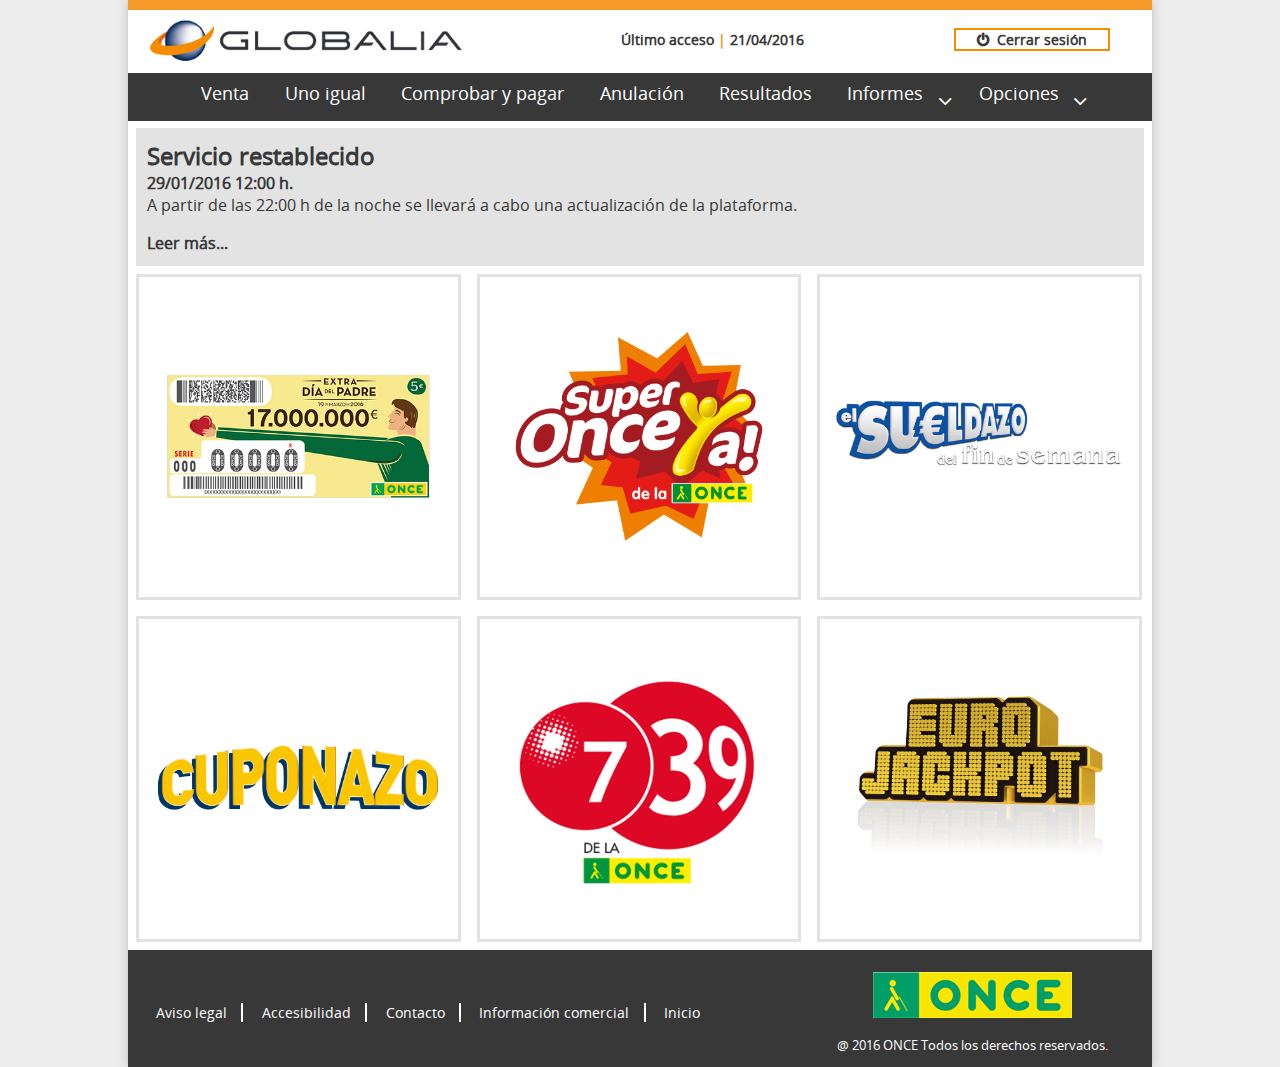
<file: index.html>
﻿<!DOCTYPE html>
<html lang="es" xmlns="http://www.w3.org/1999/xhtml">
<head>
    <title>Proyecto Hermes - Página principal</title>
    <meta charset="utf-8">
    <meta http-equiv="X-UA-Compatible" content="IE=edge">
    <meta name="language" content="Spanish">
    <meta name="theme-color" content="rgb(243, 140, 0)">
    <meta name="msapplication-navbutton-color" content="rgb(243, 140, 0)">
    <meta name="apple-mobile-web-app-status-bar-style" content="rgb(243, 140, 0)">
    <meta name="viewport" content="user-scalable=no, maximum-scale=1.0, minimum-scale=1.0, width=device-width, initial-scale=1.0">
    <link href="css/main.css" rel="stylesheet" />
    <link href="css/media.css" rel="stylesheet" />
</head>
<body>

    <div class="wrapper">

        <header class="header-area" role="presentation">
            <a href="#contents" class="nav-jump">Saltar a contenidos</a>
            <div class="mobile-nav-icon">
                <div class="first-bar"></div>
                <div class="second-bar"></div>
                <div class="third-bar"></div>
            </div>
            <div class="main-title">
                <h1 class="hide">Página principal</h1>
                <div class="main-title-logo">
                    <a href="#" target="_self"><img src="images/logoGloba.png" alt="Logotipo de Globalia" /></a>
                </div>
            </div>
            <div class="mobile-nav">
                <div class="user-info-container">
                    <div class="user-information-fields">
                        <p>Último acceso <span>21/04/2016</span></p>
                    </div>
                </div>
                <nav class="main-menu-bar" title="Menú principal de la aplicación">

                    <ul>
                        <li><a href="#" target="_self">Venta</a></li>
                        <li><a href="#" target="_self">Uno igual</a></li>
                        <li><a href="#" target="_self">Comprobar y pagar</a></li>
                        <li><a href="#" target="_self">Anulación</a></li>
                        <li><a href="#" target="_self">Resultados</a></li>
                        <li class="ext-menu">
                            <a href="#" target="_self">Informes</a>
                            <ul>
                                <li><a href="#" target="_self">Opciones de aplicación</a></li>
                                <li><a href="#" target="_self">Opciones de aplicación</a></li>
                                <li><a href="#" target="_self">Opciones de aplicación</a></li>
                                <li><a href="#" target="_self">Opciones de aplicación</a></li>
                            </ul>
                        </li>
                        <li class="ext-menu">
                            <a href="#" target="_self">Opciones</a>
                            <ul>
                                <li><a href="#" target="_self">Opciones de aplicación</a></li>
                                <li><a href="#" target="_self">Opciones de aplicación</a></li>
                                <li><a href="#" target="_self">Opciones de aplicación</a></li>
                                <li><a href="#" target="_self">Opciones de aplicación</a></li>
                            </ul>
                        </li>
                    </ul>

                </nav>
                <div class="settings-menu">
                    <div class="settings-menu-sesion">
                        <a href="#" target="_self"><p>Cerrar sesión</p></a>
                    </div>
                </div>
            </div>
        </header>


        <section class="main-contents" role="presentation">
            <a name="contents"></a>

            <div class="main-announcements" title="Anuncio importante">
                <h2>Servicio restablecido</h2>
                <p><span>29/01/2016 12:00 h. </span>A partir de las 22:00 h de la noche se llevará a cabo una actualización de la plataforma. </p>
                <p class="extended-info">A partir de las 22:00 h de la noche se llevará a cabo una actualización de la plataforma.A partir de las 22:00 h de la noche se llevará a cabo una actualización de la plataforma.A partir de las 22:00 h de la noche se llevará a cabo una actualización de la plataforma.A partir de las 22:00 h de la noche se llevará a cabo una actualización de la plataforma.A partir de las 22:00 h de la noche se llevará a cabo una actualización de la plataforma.</p>
                <a href="#" target="_self" id="showNews" title="Si desea conocer mas detalles sobre este anuncio haga click aqui...">Leer más...</a>
            </div>


            <div class="main-contents-games" title="Extra del Día del Padre">
                <img src="images/extraPadre.png" alt="Logotipo del Extra del Día del Padre" />
                <div class="main-contents-games-info">
                    <h2>BOTE</h2>
                    <h3>6.000.000 €</h3>
                    <p>Jueves 25 de febrero</p>
                </div>
            </div>
            <div class="main-contents-games" title="Super Once">
                <img src="images/superonce.png" alt="Logotipo del Super Once" />
                <div class="main-contents-games-info">
                    <h2>BOTE</h2>
                    <h3>6.000.000 €</h3>
                    <p>Jueves 25 de febrero</p>
                </div>
            </div>
            <div class="main-contents-games box-fondo" title="El Sueldazo del Fin de Semana">
                <img src="images/elSueldazo.png" alt="Logotipo del Sueldazo del Fin de Semana" />
                <div class="main-contents-games-info ">
                    <h2>BOTE</h2>
                    <h3>6.000.000 €</h3>
                    <p>Jueves 25 de febrero</p>
                </div>
            </div>
            <div class="main-contents-games" title="El Cuponazo">
                <img src="images/elCuponazo.png" alt="Logotipo del Cuponazo" />
                <div class="main-contents-games-info">
                    <h2>BOTE</h2>
                    <h3>6.000.000 €</h3>
                    <p>Jueves 25 de febrero</p>
                </div>
            </div>
            <div class="main-contents-games" title="7/39">
                <img src="images/sieteTreinta.png" alt="Logotipo del 7/39" />
                <div class="main-contents-games-info">
                    <h2>BOTE</h2>
                    <h3>6.000.000 €</h3>
                    <p>Jueves 25 de febrero</p>
                </div>
            </div>
            <div class="main-contents-games" title="Eurojackpot">
                <img src="images/euroJack.png" alt="Logotipo del Eurojackpot" />
                <div class="main-contents-games-info">
                    <h2>BOTE</h2>
                    <h3>31.000.000 €</h3>
                    <p>Viernes 26 de febrero</p>
                </div>
            </div>

        </section>



        <footer class="footer-area" role="presentation">
            <div class="footer-information-area" title="Área de información de pie de página">
                <ul>
                    <li><a href="#" target="_self">Aviso legal</a></li>
                    <li><a href="#" target="_self">Accesibilidad</a></li>
                    <li><a href="#" target="_self">Contacto</a></li>
                    <li><a href="#" target="_self">Información comercial</a></li>
                    <li><a href="#" target="_self">Inicio</a></li>
                </ul>

            </div>
            <div class="footer-logo">
                <div class="footer-logo-pic">
                    <img src="images/onceLogo.png" alt="Logotipo de la ONCE" />
                </div>
                <div class="footer-copyright">
                    <p>@ 2016 ONCE Todos los derechos reservados.</p>
                </div>
            </div>

        </footer>




    </div>
    <!-- js init -->
    <script src="vendor/jquery-1.12.1.min.js"></script>
    <script src="js/main.js"></script>
</body>
</html>
</file>
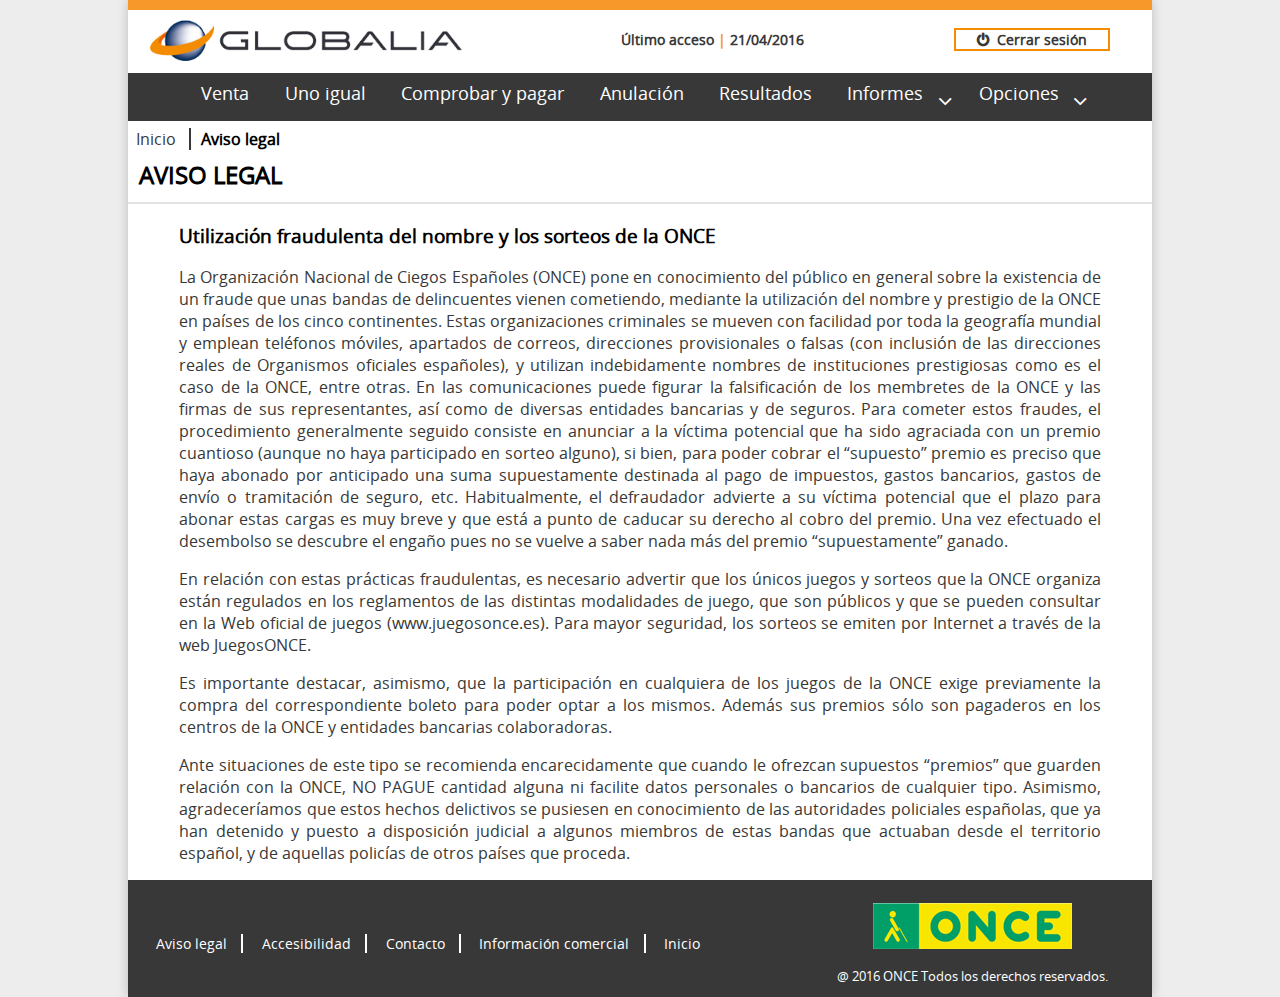
<file: aviso-legal.html>
﻿<!DOCTYPE html>
<html lang="es" xmlns="http://www.w3.org/1999/xhtml">
<head>
    <title>Proyecto Hermes - Aviso Legal</title>
    <meta charset="utf-8">
    <meta http-equiv="X-UA-Compatible" content="IE=edge">
    <meta name="language" content="Spanish">
    <meta name="theme-color" content="rgb(243, 140, 0)">
    <meta name="msapplication-navbutton-color" content="rgb(243, 140, 0)">
    <meta name="apple-mobile-web-app-status-bar-style" content="rgb(243, 140, 0)">
    <meta name="viewport" content="user-scalable=no, maximum-scale=1.0, minimum-scale=1.0, width=device-width, initial-scale=1.0">
    <link href="css/main.css" rel="stylesheet" />
    <link href="css/media.css" rel="stylesheet" />
    <link href="css/main-alegal.css" rel="stylesheet" />
    <link href="css/media-alegal.css" rel="stylesheet" />
</head>
<body>
    <div class="wrapper">

        <header class="header-area" role="presentation">
            <a href="#contents" class="nav-jump">Saltar a contenidos</a>
            <div class="mobile-nav-icon">
                <div class="first-bar"></div>
                <div class="second-bar"></div>
                <div class="third-bar"></div>
            </div>
            <div class="main-title">
                <h1 class="hide">Proyecto Hermes - Aviso legal</h1>
                <div class="main-title-logo">
                    <a href="#" target="_self"><img src="images/logoGloba.png" alt="Logotipo de Globalia" /></a>
                </div>
            </div>
            <div class="mobile-nav">
                <div class="user-info-container">
                    <div class="user-information-fields">
                        <p>Último acceso <span>21/04/2016</span></p>
                    </div>
                </div>
                <nav class="main-menu-bar" title="Menú principal de la aplicación">

                    <ul>
                        <li><a href="#" target="_self">Venta</a></li>
                        <li><a href="#" target="_self">Uno igual</a></li>
                        <li><a href="#" target="_self">Comprobar y pagar</a></li>
                        <li><a href="#" target="_self">Anulación</a></li>
                        <li><a href="#" target="_self">Resultados</a></li>
                        <li class="ext-menu">
                            <a href="#" target="_self">Informes</a>
                            <ul>
                                <li><a href="#" target="_self">Opciones de aplicación</a></li>
                                <li><a href="#" target="_self">Opciones de aplicación</a></li>
                                <li><a href="#" target="_self">Opciones de aplicación</a></li>
                                <li><a href="#" target="_self">Opciones de aplicación</a></li>
                            </ul>
                        </li>
                        <li class="ext-menu">
                            <a href="#" target="_self">Opciones</a>
                            <ul>
                                <li><a href="#" target="_self">Opciones de aplicación</a></li>
                                <li><a href="#" target="_self">Opciones de aplicación</a></li>
                                <li><a href="#" target="_self">Opciones de aplicación</a></li>
                                <li><a href="#" target="_self">Opciones de aplicación</a></li>
                            </ul>
                        </li>
                    </ul>

                </nav>
                <div class="settings-menu">
                    <div class="settings-menu-sesion">
                        <a href="#" target="_self"><p>Cerrar sesión</p></a>
                    </div>
                </div>
            </div>
        </header>


        <section class="main-contents" role="presentation">
            <a name="contents"></a>

            <div class="contents-header-area">
                <ul>
                    <li title="Estas en: "><a href="#" target="_self">Inicio</a></li>
                    <li>Aviso legal</li>
                </ul>
                <h2 title="Actualmente estas en: ">Aviso legal</h2>
            </div>

            <div class="main-announcements-legal" title="Comunicado de aviso legal">
                <h3>Utilización fraudulenta del nombre y los sorteos de la ONCE</h3>

                <p>
                    La Organización Nacional de Ciegos Españoles (ONCE) pone en conocimiento del público en general sobre la existencia de un fraude que unas bandas de delincuentes vienen cometiendo, mediante la utilización del nombre y prestigio de la ONCE en países de los cinco continentes. Estas organizaciones criminales se mueven con facilidad por toda la geografía mundial y emplean teléfonos móviles, apartados de correos, direcciones provisionales o falsas (con inclusión de las direcciones reales de Organismos oficiales españoles), y utilizan indebidamente nombres de instituciones prestigiosas como es el caso de la ONCE, entre otras. En las comunicaciones puede figurar la falsificación de los membretes de la ONCE y las firmas de sus representantes, así como de diversas entidades bancarias y de seguros. Para cometer estos fraudes, el procedimiento generalmente seguido consiste en anunciar a la víctima potencial que ha sido agraciada con un premio cuantioso (aunque no haya participado en sorteo alguno), si bien, para poder cobrar el “supuesto” premio es preciso que haya abonado por anticipado una suma supuestamente destinada al pago de impuestos, gastos bancarios, gastos de envío o tramitación de seguro, etc. Habitualmente, el defraudador advierte a su víctima potencial que el plazo para abonar estas cargas es muy breve y que está a punto de caducar su derecho al cobro del premio. Una vez efectuado el desembolso se descubre el engaño pues no se vuelve a saber nada más del premio “supuestamente” ganado.
                </p>
                <p>
                    En relación con estas prácticas fraudulentas, es necesario advertir que los únicos juegos y sorteos que la ONCE organiza están regulados en los reglamentos de las distintas modalidades de juego, que son públicos y que se pueden consultar en la Web oficial de juegos (www.juegosonce.es). Para mayor seguridad, los sorteos se emiten por Internet a través de la web JuegosONCE.
                </p>
                <p>
                    Es importante destacar, asimismo, que la participación en cualquiera de los juegos de la ONCE exige previamente la compra del correspondiente boleto para poder optar a los mismos. Además sus premios sólo son pagaderos en los centros de la ONCE y entidades bancarias colaboradoras.
                </p>
                <p>
                    Ante situaciones de este tipo se recomienda encarecidamente que cuando le ofrezcan supuestos “premios” que guarden relación con la ONCE, NO PAGUE cantidad alguna ni facilite datos personales o bancarios de cualquier tipo. Asimismo, agradeceríamos que estos hechos delictivos se pusiesen en conocimiento de las autoridades policiales españolas, que ya han detenido y puesto a disposición judicial a algunos miembros de estas bandas que actuaban desde el territorio español, y de aquellas policías de otros países que proceda.
                </p>
            </div>



        </section>


        <footer class="footer-area" role="presentation">
            <div class="footer-information-area" title="Área de información de pie de página">
                <ul>
                    <li><a href="#" target="_self">Aviso legal</a></li>
                    <li><a href="#" target="_self">Accesibilidad</a></li>
                    <li><a href="#" target="_self">Contacto</a></li>
                    <li><a href="#" target="_self">Información comercial</a></li>
                    <li><a href="#" target="_self">Inicio</a></li>
                </ul>

            </div>
            <div class="footer-logo">
                <div class="footer-logo-pic">
                    <img src="images/onceLogo.png" alt="Logotipo de la ONCE" />
                </div>
                <div class="footer-copyright">
                    <p>@ 2016 ONCE Todos los derechos reservados.</p>
                </div>
            </div>
        </footer>



    </div>
    <!-- js init -->
    <script type="text/javascript" src="vendor/jquery-1.12.1.min.js"></script>
    <script type="text/javascript" src="js/main.js"></script>
</body>
</html>
</file>
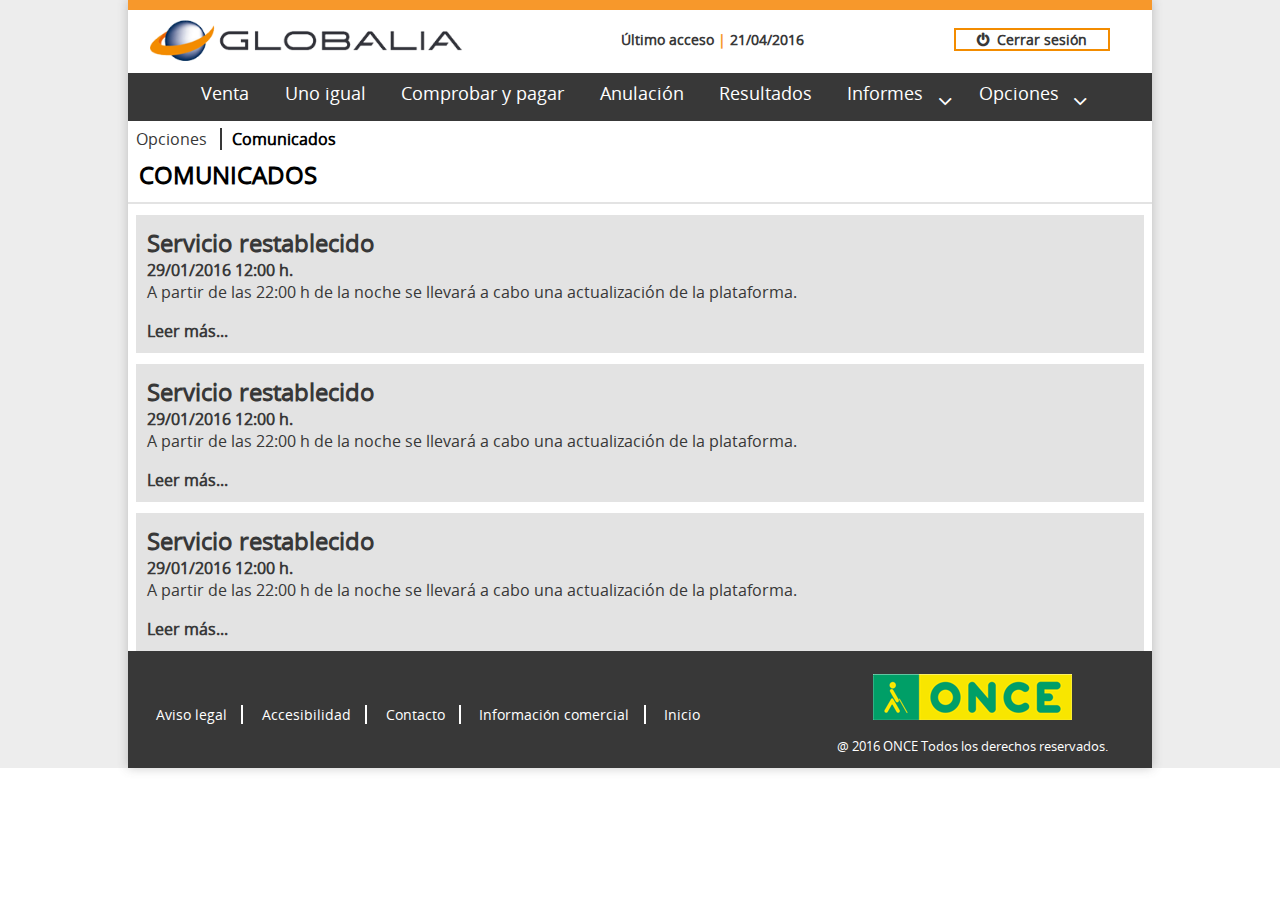
<file: comunicados.html>
﻿<!DOCTYPE html>
<html lang="es" xmlns="http://www.w3.org/1999/xhtml">
<head>
    <title>Proyecto Hermes - Comunicados</title>
    <meta charset="utf-8">
    <meta http-equiv="X-UA-Compatible" content="IE=edge">
    <meta name="language" content="Spanish">
    <meta name="theme-color" content="rgb(243, 140, 0)">
    <meta name="msapplication-navbutton-color" content="rgb(243, 140, 0)">
    <meta name="apple-mobile-web-app-status-bar-style" content="rgb(243, 140, 0)">
    <meta name="viewport" content="user-scalable=no, maximum-scale=1.0, minimum-scale=1.0, width=device-width, initial-scale=1.0">
    <link href="css/main.css" rel="stylesheet" />
    <link href="css/media.css" rel="stylesheet" />
    <link href="css/main-comunicados.css" rel="stylesheet" />
    <link href="css/media-comunicados.css" rel="stylesheet" />
</head>
<body>
    <div class="wrapper">

        <header class="header-area" role="presentation">
            <a href="#contents" class="nav-jump">Saltar a contenidos</a>
            <div class="mobile-nav-icon">
                <div class="first-bar"></div>
                <div class="second-bar"></div>
                <div class="third-bar"></div>
            </div>
            <div class="main-title">
                <h1 class="hide">Proyecto Hermes - Comunicados</h1>
                <div class="main-title-logo">
                    <a href="#" target="_self"><img src="images/logoGloba.png" alt="Logotipo de Globalia" /></a>
                </div>
            </div>
            <div class="mobile-nav">
                <div class="user-info-container">
                    <div class="user-information-fields">
                        <p>Último acceso <span>21/04/2016</span></p>
                    </div>
                </div>
                <nav class="main-menu-bar" title="Menú principal de la aplicación">

                    <ul>
                        <li><a href="#" target="_self">Venta</a></li>
                        <li><a href="#" target="_self">Uno igual</a></li>
                        <li><a href="#" target="_self">Comprobar y pagar</a></li>
                        <li><a href="#" target="_self">Anulación</a></li>
                        <li><a href="#" target="_self">Resultados</a></li>
                        <li class="ext-menu">
                            <a href="#" target="_self">Informes</a>
                            <ul>
                                <li><a href="#" target="_self">Opciones de aplicación</a></li>
                                <li><a href="#" target="_self">Opciones de aplicación</a></li>
                                <li><a href="#" target="_self">Opciones de aplicación</a></li>
                                <li><a href="#" target="_self">Opciones de aplicación</a></li>
                            </ul>
                        </li>
                        <li class="ext-menu">
                            <a href="#" target="_self">Opciones</a>
                            <ul>
                                <li><a href="#" target="_self">Opciones de aplicación</a></li>
                                <li><a href="#" target="_self">Opciones de aplicación</a></li>
                                <li><a href="#" target="_self">Opciones de aplicación</a></li>
                                <li><a href="#" target="_self">Opciones de aplicación</a></li>
                            </ul>
                        </li>
                    </ul>

                </nav>
                <div class="settings-menu">
                    <div class="settings-menu-sesion">
                        <a href="#" target="_self"><p>Cerrar sesión</p></a>
                    </div>
                </div>
            </div>
        </header>


        <section class="main-contents" role="presentation">
            <a name="contents"></a>

            <div class="contents-header-area" title="Estas en:">
                <ul>
                    <li><a href="#" target="_self">Opciones</a></li>
                    <li>Comunicados</li>
                </ul>
                <h2 title="Actualmente te encuentras en: ">Comunicados</h2>
            </div>

            <div class="main-announcements" title="Anuncio importante">
                <h2>Servicio restablecido</h2>
                <p><span>29/01/2016 12:00 h. </span>A partir de las 22:00 h de la noche se llevará a cabo una actualización de la plataforma. </p>
                <p class="extended-info">A partir de las 22:00 h de la noche se llevará a cabo una actualización de la plataforma.A partir de las 22:00 h de la noche se llevará a cabo una actualización de la plataforma.A partir de las 22:00 h de la noche se llevará a cabo una actualización de la plataforma.A partir de las 22:00 h de la noche se llevará a cabo una actualización de la plataforma.A partir de las 22:00 h de la noche se llevará a cabo una actualización de la plataforma.</p>
                <a href="#" target="_self" title="Si desea conocer mas detalles sobre este anuncio haga click aqui...">Leer más...</a>
            </div>

            <div class="main-announcements" title="Anuncio importante">
                <h2>Servicio restablecido</h2>
                <p><span>29/01/2016 12:00 h. </span>A partir de las 22:00 h de la noche se llevará a cabo una actualización de la plataforma. </p>
                <p class="extended-info">A partir de las 22:00 h de la noche se llevará a cabo una actualización de la plataforma.A partir de las 22:00 h de la noche se llevará a cabo una actualización de la plataforma.A partir de las 22:00 h de la noche se llevará a cabo una actualización de la plataforma.A partir de las 22:00 h de la noche se llevará a cabo una actualización de la plataforma.A partir de las 22:00 h de la noche se llevará a cabo una actualización de la plataforma.</p>
                <a href="#" target="_self" title="Si desea conocer mas detalles sobre este anuncio haga click aqui...">Leer más...</a>
            </div>

            <div class="main-announcements" title="Anuncio importante">
                <h2>Servicio restablecido</h2>
                <p><span>29/01/2016 12:00 h. </span>A partir de las 22:00 h de la noche se llevará a cabo una actualización de la plataforma. </p>
                <p class="extended-info">A partir de las 22:00 h de la noche se llevará a cabo una actualización de la plataforma.A partir de las 22:00 h de la noche se llevará a cabo una actualización de la plataforma.A partir de las 22:00 h de la noche se llevará a cabo una actualización de la plataforma.A partir de las 22:00 h de la noche se llevará a cabo una actualización de la plataforma.A partir de las 22:00 h de la noche se llevará a cabo una actualización de la plataforma.</p>
                <a href="#" target="_self" title="Si desea conocer mas detalles sobre este anuncio haga click aqui...">Leer más...</a>
            </div>



        </section>


        <footer class="footer-area" role="presentation">
            <div class="footer-information-area" title="Área de información de pie de página">
                <ul>
                    <li><a href="#" target="_self">Aviso legal</a></li>
                    <li><a href="#" target="_self">Accesibilidad</a></li>
                    <li><a href="#" target="_self">Contacto</a></li>
                    <li><a href="#" target="_self">Información comercial</a></li>
                    <li><a href="#" target="_self">Inicio</a></li>
                </ul>

            </div>
            <div class="footer-logo">
                <div class="footer-logo-pic">
                    <img src="images/onceLogo.png" alt="Logotipo de la ONCE" />
                </div>
                <div class="footer-copyright">
                    <p>@ 2016 ONCE Todos los derechos reservados.</p>
                </div>
            </div>
        </footer>



    </div>
    <!-- js init -->
    <script src="vendor/jquery-1.12.1.min.js"></script>
    <script src="js/main.js"></script>
</body>
</html>
</file>
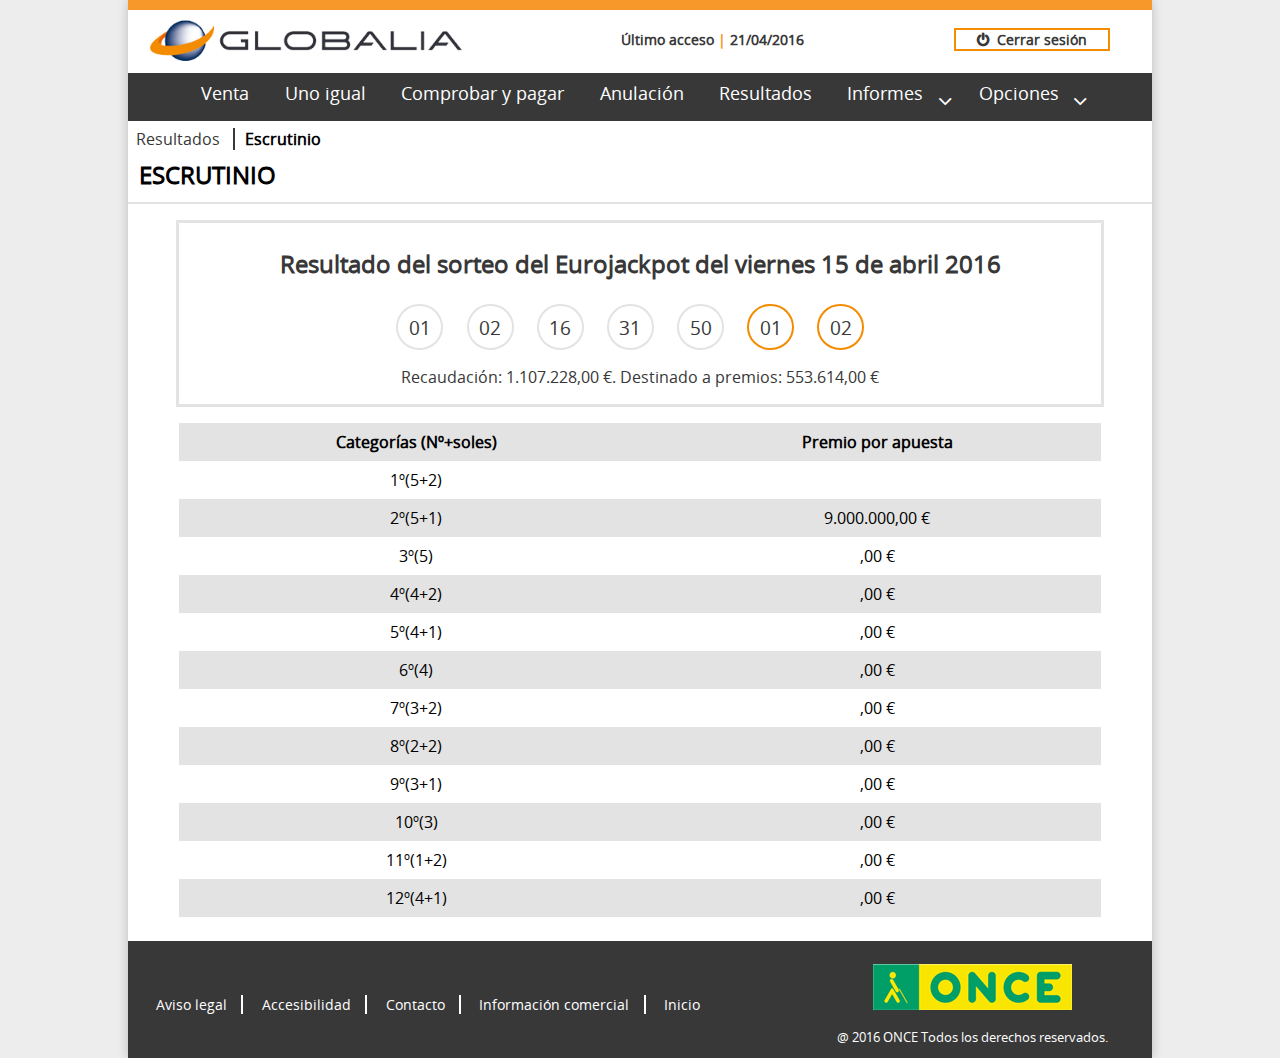
<file: escrutinio.html>
﻿<!DOCTYPE html>
<html lang="es" xmlns="http://www.w3.org/1999/xhtml">
<head>
    <title>Proyecto Hermes - Escrutinio</title>
    <meta charset="utf-8">
    <meta http-equiv="X-UA-Compatible" content="IE=edge">
    <meta name="language" content="Spanish">
    <meta name="theme-color" content="rgb(243, 140, 0)">
    <meta name="msapplication-navbutton-color" content="rgb(243, 140, 0)">
    <meta name="apple-mobile-web-app-status-bar-style" content="rgb(243, 140, 0)">
    <meta name="viewport" content="user-scalable=no, maximum-scale=1.0, minimum-scale=1.0, width=device-width, initial-scale=1.0">
    <link href="css/main.css" rel="stylesheet" />
    <link href="css/media.css" rel="stylesheet" />
    <link href="css/main-escrutinio.css" rel="stylesheet" />
    <link href="css/media-escrutinio.css" rel="stylesheet" />
</head>
<body>
    <div class="wrapper">


        <header class="header-area" role="presentation">
            <a href="#contents" class="nav-jump">Saltar a contenidos</a>
            <div class="mobile-nav-icon">
                <div class="first-bar"></div>
                <div class="second-bar"></div>
                <div class="third-bar"></div>
            </div>
            <div class="main-title">
                <h1 class="hide">Proyecto Hermes - Escrutinio</h1>
                <div class="main-title-logo">
                    <a href="#" target="_self"><img src="images/logoGloba.png" alt="Logotipo de Globalia" /></a>
                </div>
            </div>
            <div class="mobile-nav">
                <div class="user-info-container">
                    <div class="user-information-fields">
                        <p>Último acceso <span>21/04/2016</span></p>
                    </div>
                </div>
                <nav class="main-menu-bar" title="Menú principal de la aplicación">

                    <ul>
                        <li><a href="#" target="_self">Venta</a></li>
                        <li><a href="#" target="_self">Uno igual</a></li>
                        <li><a href="#" target="_self">Comprobar y pagar</a></li>
                        <li><a href="#" target="_self">Anulación</a></li>
                        <li><a href="#" target="_self">Resultados</a></li>
                        <li class="ext-menu">
                            <a href="#" target="_self">Informes</a>
                            <ul>
                                <li><a href="#" target="_self">Opciones de aplicación</a></li>
                                <li><a href="#" target="_self">Opciones de aplicación</a></li>
                                <li><a href="#" target="_self">Opciones de aplicación</a></li>
                                <li><a href="#" target="_self">Opciones de aplicación</a></li>
                            </ul>
                        </li>
                        <li class="ext-menu">
                            <a href="#" target="_self">Opciones</a>
                            <ul>
                                <li><a href="#" target="_self">Opciones de aplicación</a></li>
                                <li><a href="#" target="_self">Opciones de aplicación</a></li>
                                <li><a href="#" target="_self">Opciones de aplicación</a></li>
                                <li><a href="#" target="_self">Opciones de aplicación</a></li>
                            </ul>
                        </li>
                    </ul>

                </nav>
                <div class="settings-menu">
                    <div class="settings-menu-sesion">
                        <a href="#" target="_self"><p>Cerrar sesión</p></a>
                    </div>
                </div>
            </div>
        </header>


        <section class="main-contents" role="presentation">
            <a name="contents"></a>

            <div class="contents-header-area" title="Estas en: ">
                <div>
                    <ul>
                        <li><a href="#" target="_self">Resultados</a></li>
                        <li>Escrutinio</li>
                    </ul>
                </div>
                <div>
                    <h2 title="Actualmente te encuentras en: ">Escrutinio</h2>
                </div>
            </div>

            <div class="main-contents-results-info">
                <h3>Resultado del sorteo del <span> Eurojackpot</span> del <span> viernes 15 de abril 2016</span></h3>
                <ul>
                    <li>01</li>
                    <li>02</li>
                    <li>16</li>
                    <li>31</li>
                    <li>50</li>
                    <li>01</li>
                    <li>02</li>

                </ul>
                <p>Recaudación: <span>1.107.228,00 €</span>. Destinado a premios: <span>553.614,00 €</span></p>
            </div>
            <div class="main-contents-scrutiny">
                <table class="scrutiny-table" title="Esta tabla muestra los resultados del Eurojackpot">
                    <tr>
                        <th>Categorías (Nº+soles)</th>
                        <tH>Premio por apuesta</tH>
                    </tr>
                    <tr>
                        <td>1º(5+2)</td>
                        <td></td>
                    </tr>
                    <tr>
                        <td>2º(5+1)</td>
                        <td>9.000.000,00 €</td>
                    </tr>
                    <tr>
                        <td>3º(5)</td>
                        <td>,00 €</td>
                    </tr>
                    <tr>
                        <td>4º(4+2)</td>
                        <td>,00 €</td>
                    </tr>
                    <tr>
                        <td>5º(4+1)</td>
                        <td>,00 €</td>
                    </tr>
                    <tr>
                        <td>6º(4)</td>
                        <td>,00 €</td>
                    </tr>
                    <tr>
                        <td>7º(3+2)</td>
                        <td>,00 €</td>
                    </tr>
                    <tr>
                        <td>8º(2+2)</td>
                        <td>,00 €</td>
                    </tr>
                    <tr>
                        <td>9º(3+1)</td>
                        <td>,00 €</td>
                    </tr>
                    <tr>
                        <td>10º(3)</td>
                        <td>,00 €</td>
                    </tr>
                    <tr>
                        <td>11º(1+2)</td>
                        <td>,00 €</td>
                    </tr>
                    <tr>
                        <td>12º(4+1)</td>
                        <td>,00 €</td>
                    </tr>
                </table>

            </div>




        </section>


        <footer class="footer-area" role="presentation">
            <div class="footer-information-area" title="Área de información de pie de página">
                <ul>
                    <li><a href="#" target="_self">Aviso legal</a></li>
                    <li><a href="#" target="_self">Accesibilidad</a></li>
                    <li><a href="#" target="_self">Contacto</a></li>
                    <li><a href="#" target="_self">Información comercial</a></li>
                    <li><a href="#" target="_self">Inicio</a></li>
                </ul>

            </div>
            <div class="footer-logo">
                <div class="footer-logo-pic">
                    <img src="images/onceLogo.png" alt="Logotipo de la ONCE" />
                </div>
                <div class="footer-copyright">
                    <p>@ 2016 ONCE Todos los derechos reservados.</p>
                </div>
            </div>
        </footer>



    </div>
    <!-- js init -->
    <script src="vendor/jquery-1.12.1.min.js"></script>
    <script src="js/main.js"></script>
</body>
</html>
</file>
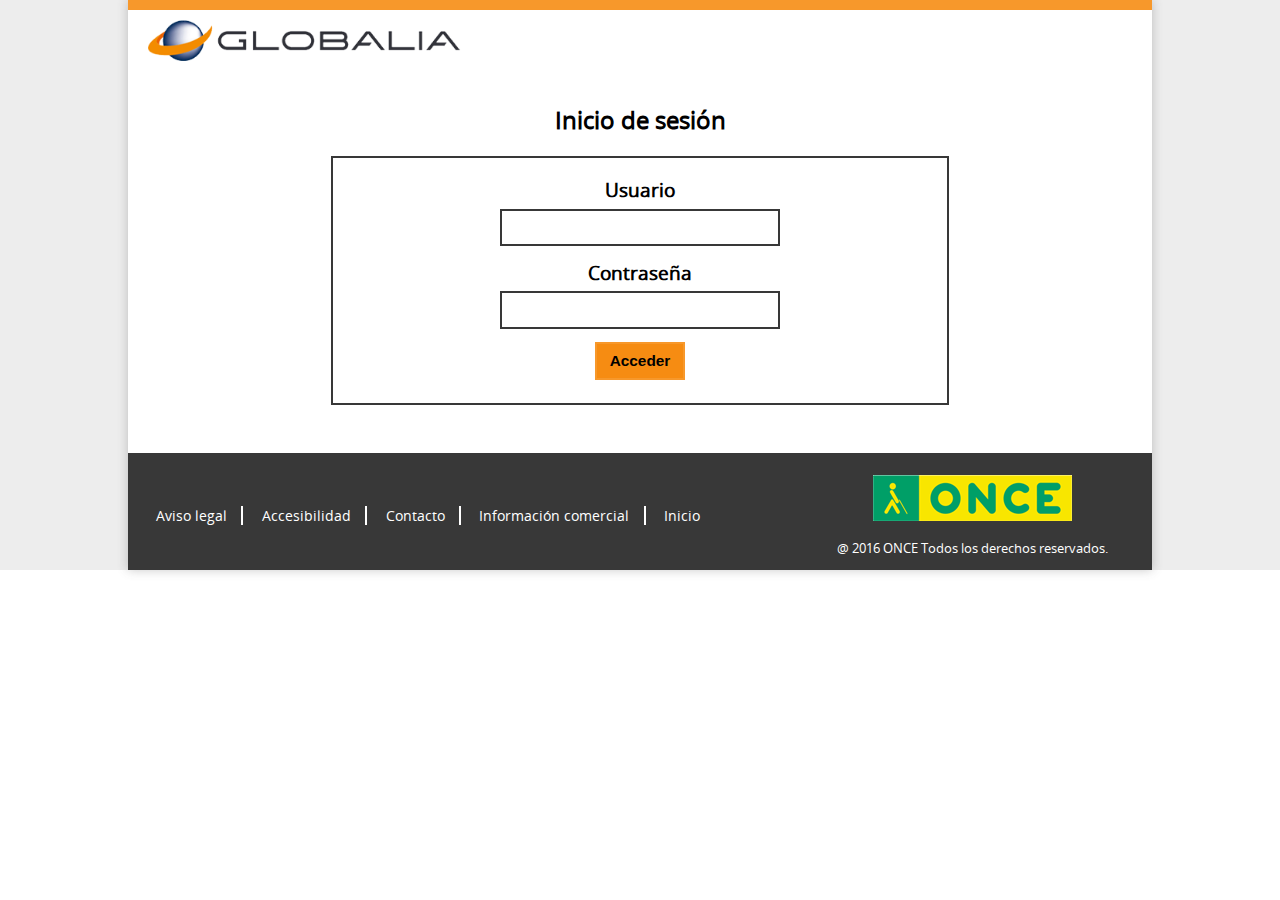
<file: login.html>
﻿<!DOCTYPE html>
<html lang="es" xmlns="http://www.w3.org/1999/xhtml">
<head>
    <title>Proyecto Hermes - Inicio de sesión</title>
    <meta charset="utf-8">
    <meta http-equiv="X-UA-Compatible" content="IE=edge">
    <meta name="language" content="Spanish">
    <meta name="theme-color" content="rgb(243, 140, 0)">
    <meta name="msapplication-navbutton-color" content="rgb(243, 140, 0)">
    <meta name="apple-mobile-web-app-status-bar-style" content="rgb(243, 140, 0)">
    <meta name="viewport" content="user-scalable=no, maximum-scale=1.0, minimum-scale=1.0, width=device-width, initial-scale=1.0">
    <link href="css/main.css" rel="stylesheet" />
    <link href="css/media.css" rel="stylesheet" />
    <link href="css/main-login.css" rel="stylesheet" />
    <link href="css/media-login.css" rel="stylesheet" />
</head>
<body>
    <div class="wrapper">



        <header class="header-area" role="presentation">
            <div class="main-title">
                <h1 class="hide">Proyecto Hermes - Inicio de sesión</h1>
                <div class="main-title-logo">
                    <a href="#" target="_self"><img src="images/logoGloba.png" alt="Logotipo de Globalia" /></a>
                </div>
            </div>
        </header>




        <section class="main-contents" role="presentation">

            <div class="login-title">
                <h2>Inicio de sesión</h2>
            </div>
            <form class="site-forms">
                <fieldset>
                    <legend class="hide">Formulario de inicio de sesión</legend>
                    <p>
                        <label for="Username">Usuario</label>
                        <input id="Username" type="text" name="Username" title="Introduzca su usuario" />
                    </p>
                    <p>
                        <label for="Password">Contraseña</label>
                        <input id="Password" type="password" name="Password" title="Introduzca su contraseña" />
                    </p>
                    <p><button type="button" value="Acceder">Acceder</button></p>
                </fieldset>
            </form>


        </section>


        <footer class="footer-area" role="presentation">
            <div class="footer-information-area" title="Área de información de pie de página">
                <ul>
                    <li><a href="#" target="_self">Aviso legal</a></li>
                    <li><a href="#" target="_self">Accesibilidad</a></li>
                    <li><a href="#" target="_self">Contacto</a></li>
                    <li><a href="#" target="_self">Información comercial</a></li>
                    <li><a href="#" target="_self">Inicio</a></li>
                </ul>

            </div>
            <div class="footer-logo">
                <div class="footer-logo-pic">
                    <img src="images/onceLogo.png" alt="Logotipo de la ONCE" />
                </div>
                <div class="footer-copyright">
                    <p>@ 2016 ONCE Todos los derechos reservados.</p>
                </div>
            </div>
        </footer>

    </div>
    <!-- js init -->
    <script src="vendor/jquery-1.12.1.min.js"></script>
    <script src="js/main.js"></script>
</body>
</html>
</file>
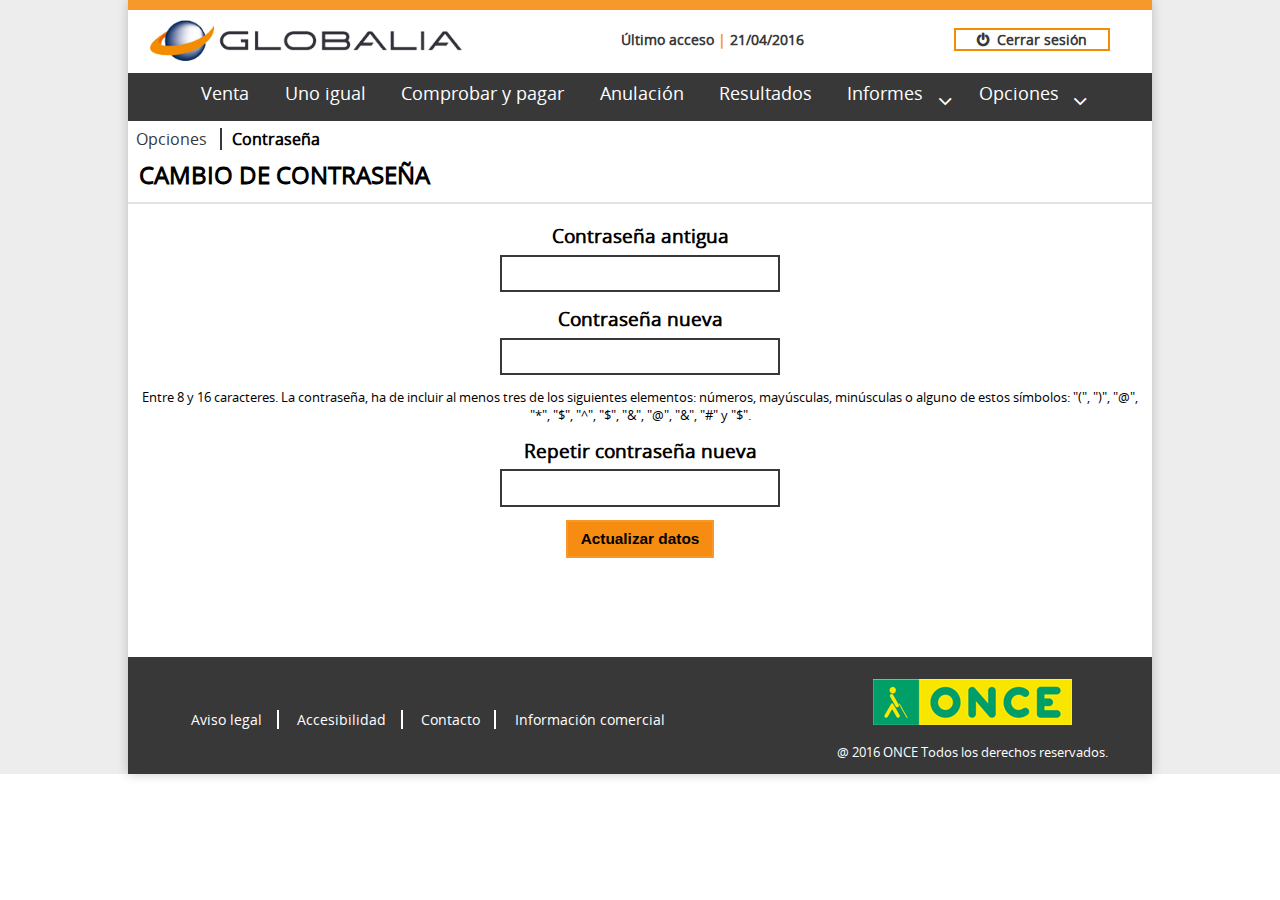
<file: password.html>
﻿<!DOCTYPE html>
<html>
<head>
    <title>Proyecto Hermes - Cambio de contraseña</title>
    <meta charset="utf-8">
    <meta http-equiv="X-UA-Compatible" content="IE=edge">
    <meta name="language" content="Spanish">
    <meta name="theme-color" content="rgb(243, 140, 0)">
    <meta name="msapplication-navbutton-color" content="rgb(243, 140, 0)">
    <meta name="apple-mobile-web-app-status-bar-style" content="rgb(243, 140, 0)">
    <meta name="viewport" content="user-scalable=no, maximum-scale=1.0, minimum-scale=1.0, width=device-width, initial-scale=1.0">
    <link href="css/main.css" rel="stylesheet" />
    <link href="css/media.css" rel="stylesheet" />
    <link href="css/main-password.css" rel="stylesheet" />
</head>
<body>
    <div class="wrapper">

        <header class="header-area" role="presentation">
            <div class="mobile-nav-icon">
                <div class="first-bar"></div>
                <div class="second-bar"></div>
                <div class="third-bar"></div>
            </div>
            <div class="main-title">
                <h1 class="hide">Proyecto Hermes - Cambio de contraseña</h1>
                <div class="main-title-logo">
                    <a href="#" target="_self"><img src="images/logoGloba.png" alt="Logotipo de Globalia" /></a>
                </div>
            </div>
            <div class="mobile-nav">
                <div class="user-info-container">
                    <div class="user-information-fields">
                        <p>Último acceso <span>21/04/2016</span></p>
                    </div>
                </div>
                <nav class="main-menu-bar" title="Menú principal de la aplicación">

                    <ul>
                        <li><a href="#" target="_self">Venta</a></li>
                        <li><a href="#" target="_self">Uno igual</a></li>
                        <li><a href="#" target="_self">Comprobar y pagar</a></li>
                        <li><a href="#" target="_self">Anulación</a></li>
                        <li><a href="#" target="_self">Resultados</a></li>
                        <li class="ext-menu">
                            <a href="#" target="_self">Informes</a>
                            <ul>
                                <li><a href="#" target="_self">Opciones de aplicación</a></li>
                                <li><a href="#" target="_self">Opciones de aplicación</a></li>
                                <li><a href="#" target="_self">Opciones de aplicación</a></li>
                                <li><a href="#" target="_self">Opciones de aplicación</a></li>
                            </ul>
                        </li>
                        <li class="ext-menu">
                            <a href="#" target="_self">Opciones</a>
                            <ul>
                                <li><a href="#" target="_self">Opciones de aplicación</a></li>
                                <li><a href="#" target="_self">Opciones de aplicación</a></li>
                                <li><a href="#" target="_self">Opciones de aplicación</a></li>
                                <li><a href="#" target="_self">Opciones de aplicación</a></li>
                            </ul>
                        </li>
                    </ul>

                </nav>
                <div class="settings-menu">
                    <div class="settings-menu-sesion">
                        <a href="#" target="_self"><p>Cerrar sesión</p></a>
                    </div>
                </div>
            </div>
        </header>


        <section class="main-contents" role="presentation">

            <div class="contents-header-area" title="Estas en: ">
                <ul>
                    <li><a href="#" target="_self">Opciones</a></li>
                    <li>Contrase&ntilde;a</li>
                </ul>
                <h2 title="Actualmente se encuentra en: ">Cambio de contraseña</h2>
            </div>


            <form class="site-forms">
                <fieldset>
                    <legend class="hide">Formulario de cambio de contraseña</legend>
                    <p><label for="passwordViejo">Contraseña antigua</label><input type="password" name="passwordViejo" title="Introduzca su antigua contraseña" /></p>
                    <p><label for="passwordNuevo">Contraseña nueva</label><input type="password" name="passwordNuevoConf" title="Introduzca su nueva contraseña" /></p>
                    <p aria-hidden="true" id="passwordMsg">Entre 8 y 16 caracteres. La contraseña, ha de incluir al menos tres de los siguientes elementos: números, mayúsculas, minúsculas o alguno de estos símbolos: "(", ")", "@", "*", "$", "^", "$", "&", "@", "&", "#" y "$".</p>
                    <p><label for="passwordNuevoConf">Repetir contraseña nueva</label><input type="password" name="passwordNuevoConf" title="Introduzca de nuevo su nueva contraseña" aria-labelledby="passwordMsg" /></p>
                    <p><button value="Actualizar Datos">Actualizar datos</button></p>
                </fieldset>
            </form>
            <p>&nbsp;</p>
            <p>&nbsp;</p>

        </section>


        <footer class="footer-area" role="presentation">
            <div class="footer-information-area" title="Área de información de pie de página">
                <ul>
                    <li><a href="#" target="_self">Aviso legal</a></li>
                    <li><a href="#" target="_self">Accesibilidad</a></li>
                    <li><a href="#" target="_self">Contacto</a></li>
                    <li><a href="#" target="_self">Información comercial</a></li>
                </ul>

            </div>
            <div class="footer-logo">
                <div class="footer-logo-pic">
                    <img src="images/onceLogo.png" alt="Logotipo de la ONCE" />
                </div>
                <div class="footer-copyright">
                    <p>@ 2016 ONCE Todos los derechos reservados.</p>
                </div>
            </div>
        </footer>


    </div>
    <!-- js init -->
    <script src="vendor/jquery-1.12.1.min.js"></script>
    <script src="js/main.js"></script>
</body>
</html>
</file>
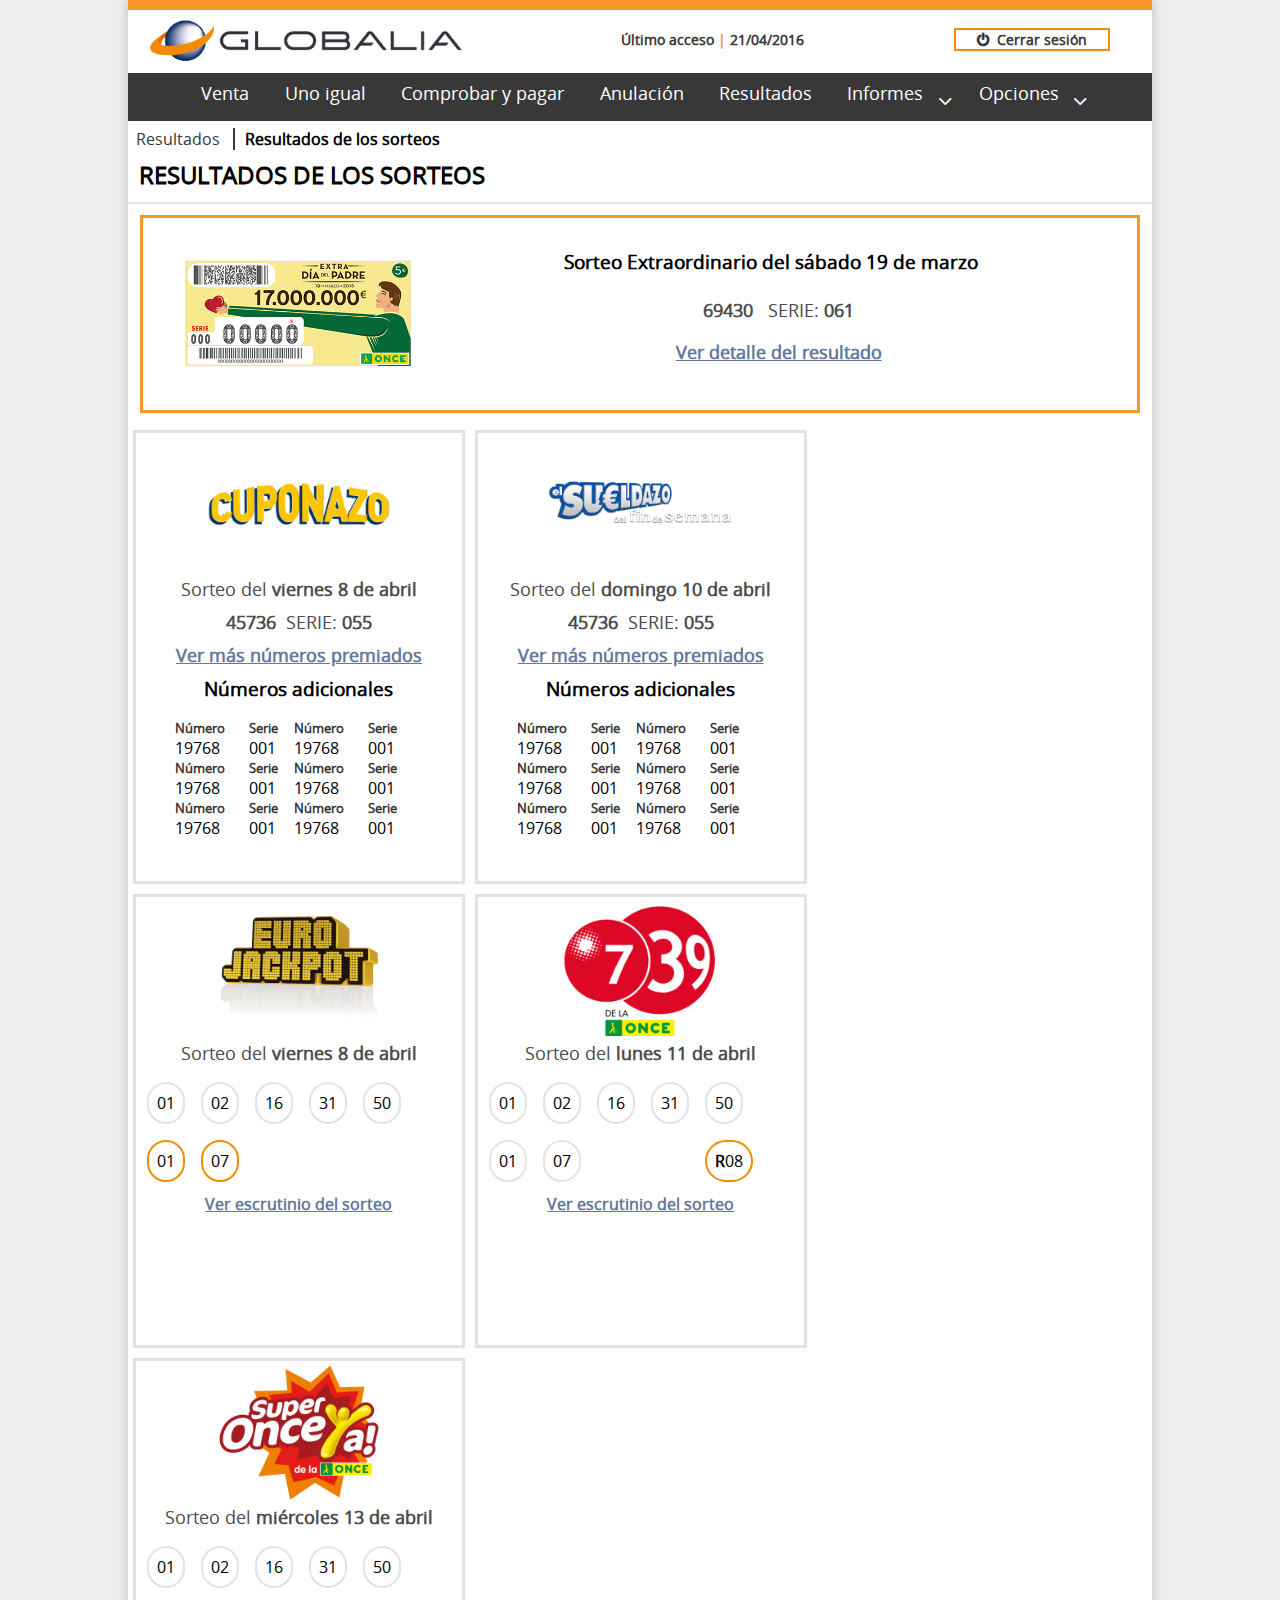
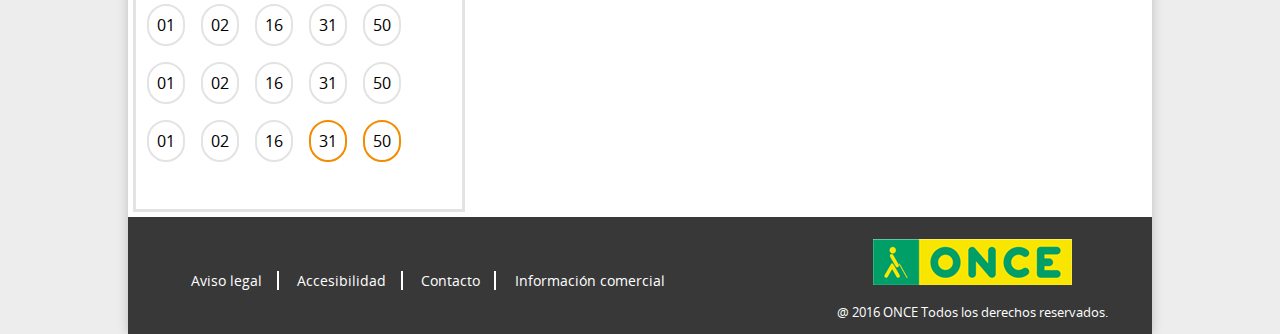
<file: resultados.html>
﻿<!DOCTYPE html>
<html>
<head>
    <title>Proyecto Hermes - Resultados de los sorteos</title>
    <meta charset="utf-8">
    <meta http-equiv="X-UA-Compatible" content="IE=edge">
    <meta name="language" content="Spanish">
    <meta name="theme-color" content="rgb(243, 140, 0)">
    <meta name="msapplication-navbutton-color" content="rgb(243, 140, 0)">
    <meta name="apple-mobile-web-app-status-bar-style" content="rgb(243, 140, 0)">
    <meta name="viewport" content="user-scalable=no, maximum-scale=1.0, minimum-scale=1.0, width=device-width, initial-scale=1.0">
    <link href="css/main.css" rel="stylesheet" />
    <link href="css/media.css" rel="stylesheet" />
    <link href="css/main-resultados.css" rel="stylesheet" />
    <link href="css/media-resultados.css" rel="stylesheet" />
</head>
<body>
    <div class="wrapper">

        <header class="header-area" role="presentation">
            <div class="mobile-nav-icon">
                <div class="first-bar"></div>
                <div class="second-bar"></div>
                <div class="third-bar"></div>
            </div>
            <div class="main-title">
                <h1 class="hide">Proyecto Hermes - Resultados de los sorteos</h1>
                <div class="main-title-logo">
                    <a href="#" target="_self"><img src="images/logoGloba.png" alt="Logotipo de Globalia" /></a>
                </div>
            </div>
            <div class="mobile-nav">
                <div class="user-info-container">
                    <div class="user-information-fields">
                        <p>Último acceso <span>21/04/2016</span></p>
                    </div>
                </div>
                <nav class="main-menu-bar" title="Menú principal de la aplicación">

                    <ul>
                        <li><a href="#" target="_self">Venta</a></li>
                        <li><a href="#" target="_self">Uno igual</a></li>
                        <li><a href="#" target="_self">Comprobar y pagar</a></li>
                        <li><a href="#" target="_self">Anulación</a></li>
                        <li><a href="#" target="_self">Resultados</a></li>
                        <li class="ext-menu">
                            <a href="#" target="_self">Informes</a>
                            <ul>
                                <li><a href="#" target="_self">Opciones de aplicación</a></li>
                                <li><a href="#" target="_self">Opciones de aplicación</a></li>
                                <li><a href="#" target="_self">Opciones de aplicación</a></li>
                                <li><a href="#" target="_self">Opciones de aplicación</a></li>
                            </ul>
                        </li>
                        <li class="ext-menu">
                            <a href="#" target="_self">Opciones</a>
                            <ul>
                                <li><a href="#" target="_self">Opciones de aplicación</a></li>
                                <li><a href="#" target="_self">Opciones de aplicación</a></li>
                                <li><a href="#" target="_self">Opciones de aplicación</a></li>
                                <li><a href="#" target="_self">Opciones de aplicación</a></li>
                            </ul>
                        </li>
                    </ul>

                </nav>
                <div class="settings-menu">
                    <div class="settings-menu-sesion">
                        <a href="#" target="_self"><p>Cerrar sesión</p></a>
                    </div>
                </div>
            </div>
        </header>


        <section class="main-contents" role="presentation">


            <div class="contents-header-area">
                <span class="hide">Estas en: </span>
                <ul>
                    <li><a href="#" target="_self">Resultados</a></li>
                    <li>Resultados de los sorteos</li>
                </ul>
                <h2 title="Actualmente estas en: ">Resultados de los sorteos</h2>
            </div>

            <div class="main-contents-games-extra">
                <img alt="Cupón del Extra del Día del Padre" src="images/extraPadre.png" />
                <div class="main-contents-games-extra-info">
                    <h3>Sorteo Extraordinario del <span>sábado 19 de marzo</span></h3>
                    <p><span class="hide">Número premiado: </span><span>69430</span> &nbsp; SERIE: <span> 061</span></p>
                    <p><a title="Ver detalle del resultado del Extra del Día del Padre"> Ver detalle del resultado <span class="hide">del Extra del Día del Padre </span></a></p>
                </div>
            </div>
            <div class="main-contents-games-results open-box">
                <div class="main-contents-games-results-pic">
                    <img alt="Logotipo del Cuponazo" src="images/elCuponazo.png" />
                </div>
                <div class="main-contents-games-results-info">
                    <p>Sorteo del <span> viernes 8 de abril</span></p>
                    <p><span class="hide">Número premiado: </span><span>45736</span> &nbsp;SERIE: <span>055</span></p>
                    <p><a title="Ver más números premiados del Cuponazo">Ver más números premiados <span class="hide">del Cuponazo</span></a></p>
                </div>
                <div class="main-contents-more-results">
                    <h3>Números adicionales</h3>
                    <ul>
                        <li><div><span>Número</span> 19768</div><div><span>Serie</span> 001</div></li>
                        <li><div><span>Número</span> 19768</div><div><span>Serie</span> 001</div></li>
                        <li><div><span>Número</span> 19768</div><div><span>Serie</span> 001</div></li>
                        <li><div><span>Número</span> 19768</div><div><span>Serie</span> 001</div></li>
                        <li><div><span>Número</span> 19768</div><div><span>Serie</span> 001</div></li>
                        <li><div><span>Número</span> 19768</div><div><span>Serie</span> 001</div></li>
                    </ul>

                </div>
            </div>
            <div class="main-contents-games-results open-box">
                <div class="main-contents-games-results-pic">
                    <img alt="Logotipo del Sueldazo del Fin de Semana" src="images/elSueldazo.png" />
                </div>
                <div class="main-contents-games-results-info">
                    <p>Sorteo del <span> domingo 10 de abril</span></p>
                    <p><span class="hide">Número premiado: </span><span>45736</span> &nbsp;SERIE: <span>055</span></p>
                    <p><a title="Ver más números premiados del Sueldazo del Fin de Semana">Ver más números premiados <span class="hide">del Sueldazo del Fin de semana</span></a></p>
                </div>
                <div class="main-contents-more-results">
                    <h3>Números adicionales</h3>
                    <ul>
                        <li><div><span>Número</span> 19768</div><div><span>Serie</span> 001</div></li>
                        <li><div><span>Número</span> 19768</div><div><span>Serie</span> 001</div></li>
                        <li><div><span>Número</span> 19768</div><div><span>Serie</span> 001</div></li>
                        <li><div><span>Número</span> 19768</div><div><span>Serie</span> 001</div></li>
                        <li><div><span>Número</span> 19768</div><div><span>Serie</span> 001</div></li>
                        <li><div><span>Número</span> 19768</div><div><span>Serie</span> 001</div></li>
                    </ul>
                </div>
            </div>
            <div class="main-contents-games-results open-box">
                <div class="main-contents-games-results-pic">
                    <img alt="Logotipo del Eurojackpot" src="images/euroJack.png" />
                </div>
                <div class="main-contents-games-results-info">
                    <p>Sorteo del <span> viernes 8 de abril</span></p>

                    <div class="main-contents-results">
                        <span class="hide">Números:</span>
                        <ul>
                            <li>01</li>
                            <li>02</li>
                            <li>16</li>
                            <li>31</li>
                            <li>50</li>
                            <li>01</li>
                            <li>07</li>
                        </ul>
                    </div>

                    <a title="Ver escrutinio del sorteo del Eurojackpot">Ver escrutinio del sorteo <span class="hide"> del Eurojackpot</span></a>
                </div>

            </div>
            <div class="main-contents-games-results open-box">
                <div class="main-contents-games-results-pic">
                    <img alt="Logotipo del 7/39" src="images/sieteTreinta.png" />
                </div>
                <div class="main-contents-games-results-info">
                    <p>Sorteo del <span> lunes 11 de abril</span></p>
                    <div class="main-contents-results results-739">
                        <span class="hide">Números:</span>
                        <ul>
                            <li>01</li>
                            <li>02</li>
                            <li>16</li>
                            <li>31</li>
                            <li>50</li>
                            <li>01</li>
                            <li>07</li>
                            <li class="invisible">07</li>
                            <li class="invisible">07</li>
                            <li class="border-color"><span>R</span>08</li>
                        </ul>
                    </div>
                    <a title="Ver escrutinio del sorteo del 7/39">Ver escrutinio del sorteo<span class="hide"> del 7/39 </span></a>
                </div>
            </div>
            <div class="main-contents-games-results open-box">
                <div class="main-contents-games-results-pic">
                    <img alt="Logotipo del Super Once" src="images/superonce.png" />
                </div>
                <div class="main-contents-games-results-info">
                    <p>Sorteo del <span> miércoles 13 de abril</span></p>
                    <div class="main-contents-results results-11">
                        <span class="hide">Números:</span>
                        <ul>
                            <li>01</li>
                            <li>02</li>
                            <li>16</li>
                            <li>31</li>
                            <li>50</li>
                            <li>01</li>
                            <li>02</li>
                            <li>16</li>
                            <li>31</li>
                            <li>50</li>
                            <li>01</li>
                            <li>02</li>
                            <li>16</li>
                            <li>31</li>
                            <li>50</li>
                            <li>01</li>
                            <li>02</li>
                            <li>16</li>
                            <li class="no-border">31</li>
                            <li class="no-border">50</li>
                        </ul>
                    </div>

                </div>

            </div>
        </section>

        <footer class="footer-area" role="presentation">
            <div class="footer-information-area" title="Área de información de pie de página">
                <ul>
                    <li><a href="#" target="_self">Aviso legal</a></li>
                    <li><a href="#" target="_self">Accesibilidad</a></li>
                    <li><a href="#" target="_self">Contacto</a></li>
                    <li><a href="#" target="_self">Información comercial</a></li>
                </ul>

            </div>
            <div class="footer-logo">
                <div class="footer-logo-pic">
                    <img src="images/onceLogo.png" alt="Logotipo de la ONCE" />
                </div>
                <div class="footer-copyright">
                    <p>@ 2016 ONCE Todos los derechos reservados.</p>
                </div>
            </div>
        </footer>

    </div>
    <!-- js init -->
    <script src="vendor/jquery-1.12.1.min.js"></script>
    <script src="js/main.js"></script>
</body>
</html>
</file>
<file: css/main.css>
@charset "UTF-8";
/*
(C) 2016 IBERMATICA S.A - MJ/NURIA
SASS Stylesheet with the main values used across the whole HERMES site, formulas and globals are defined below.
Target Browsers: IE10+, EDGE, Chrome and Firefox.
Rev. 1.5
*/
/* Fonts ---------------------- */
/*Definición fuentes externas*/
@font-face {
  font-family: "OpenSans-Bold";
  src: url(/css/fonts/OpenSans-Bold.ttf); }
@font-face {
  font-family: "OpenSans-BoldItalic";
  src: url(/css/fonts/OpenSans-BoldItalic.ttf); }
@font-face {
  font-family: "OpenSans-ExtraBold";
  src: url(/css/fonts/OpenSans-ExtraBold.ttf); }
@font-face {
  font-family: "OpenSans-ExtraBoldItalic";
  src: url(/css/fonts/OpenSans-ExtraBoldItalic.ttf); }
@font-face {
  font-family: "OpenSans-Italic";
  src: url(/css/fonts/OpenSans-Italic.ttf); }
@font-face {
  font-family: "OpenSans-Light";
  src: url(/css/fonts/OpenSans-Light.ttf); }
@font-face {
  font-family: "OpenSans-LightItalic";
  src: url(/css/fonts/OpenSans-LightItalic.ttf); }
@font-face {
  font-family: "OpenSans-Regular";
  src: url(/css/fonts/OpenSans-Regular.ttf);
  src: url(/css/fonts/OpenSans-Regular.eot);
  src: url(/css/fonts/OpenSans-Regular.woff); }
@font-face {
  font-family: "OpenSans-Semibold";
  src: url(/css/fonts/OpenSans-Semibold.ttf); }
@font-face {
  font-family: "OpenSans-SemiBoldItalic";
  src: url(/css/fonts/OpenSans-SemiboldItalic.ttf); }
@font-face {
  font-family: "Font Awesome";
  src: url(/css/fonts/fontawesome-webfont.ttf); }
/* Globals -------------------- */
/* Mixings ---------------------*/
/* Styles ---------------------*/
html, body {
  padding: 0px;
  margin: 0px;
  font-size: 100%;
  font-family: "OpenSans-Regular",sans-serif;
  background-color: white; }

.wrapper {
  width: 100%;
  height: 100%;
  overflow-x: hidden;
  overflow-y: auto;
  -webkit-transition: all 0.4s ease;
  -moz-transition: all 0.4s ease;
  -o-transition: all 0.4s ease;
  transition: all 0.4s ease; }

.nav-jump {
  position: absolute;
  top: -10px;
  width: 100%;
  background-color: #f7982b;
  color: #383838;
  text-align: center;
  font-size: 1.2em;
  font-weight: bold;
  display: block;
  overflow: hidden;
  height: 0px;
  -webkit-transition: all 0.4s ease;
  -moz-transition: all 0.4s ease;
  -o-transition: all 0.4s ease;
  transition: all 0.4s ease;
  opacity: 0;
  z-index: 999999; }

.nav-jump:focus {
  opacity: 1;
  height: 30px; }

.header-area {
  position: relative;
  border-top: 10px solid #f7982b;
  width: 100%;
  padding-top: 0.2em; }

.mobile-nav-icon {
  display: block;
  width: 2em;
  background-color: white;
  position: absolute;
  left: 0.45em;
  top: 0.80em;
  cursor: pointer;
  z-index: 9999; }

.first-bar {
  height: 0.3em;
  width: 1.8em;
  background-color: #383838;
  border-radius: 5px;
  margin-left: auto;
  margin-right: auto; }

.second-bar {
  height: 0.3em;
  width: 1.8em;
  background-color: #383838;
  margin-top: 0.2em;
  margin-bottom: 0.2em;
  border-radius: 5px;
  margin-left: auto;
  margin-right: auto; }

.third-bar {
  height: 0.3em;
  width: 1.8em;
  background-color: #383838;
  border-radius: 5px;
  margin-left: auto;
  margin-right: auto; }

.main-title {
  float: left; }

.main-title img {
  display: block;
  padding-left: 2.81em;
  width: 16em;
  margin-bottom: 0.6em; }

.mobile-nav {
  -webkit-transition: all 0.4s ease;
  -moz-transition: all 0.4s ease;
  -o-transition: all 0.4s ease;
  transition: all 0.4s ease;
  display: block;
  color: white;
  background-color: #383838;
  color: white;
  top: 0px;
  padding-bottom: 0em;
  height: 0px;
  width: 100%;
  box-shadow: 0px 3px 10px 0px grey;
  position: relative;
  overflow: hidden; }

.open-drawer {
  padding-bottom: 8em;
  box-shadow: 0px 0px 10px 0px grey;
  height: 53em; }

.mobile-nav-close-bt {
  content: "X";
  font-size: 1.2em;
  font-weight: bold;
  width: 23px;
  text-align: center;
  background-color: rgba(255, 255, 255, 0.17);
  color: white;
  position: absolute;
  right: 0px;
  padding: 0.4em;
  speak: none;
  display: none; }

.user-info-container {
  background-color: white;
  color: black;
  margin-top: -0.89em;
  padding: 0.40em;
  text-align: center;
  position: absolute;
  bottom: 0px;
  width: 100%; }

.user-info-container p {
  font-size: 1.2em;
  white-space: nowrap;
  text-overflow: ellipsis;
  color: #383838; }

.user-info-container p:last-child {
  font-size: 0.9em;
  white-space: nowrap;
  text-overflow: ellipsis; }

.user-info-container span {
  display: block;
  color: #383838; }

.user-profile-pic {
  background-color: white;
  width: 4.8em;
  height: 4.8em;
  border-radius: 50px;
  float: left;
  overflow: hidden;
  display: none; }

.user-information-fields {
  font-weight: bold;
  height: 100%; }

.main-menu-bar {
  padding: 0px;
  margin: 0px;
  overflow: hidden; }

.main-menu-bar ul {
  margin: 0px;
  padding: 0px;
  list-style-type: none; }

.main-menu-bar ul li {
  display: block; }

.main-menu-bar a {
  border-bottom: 1px solid rgba(255, 255, 255, 0.1); }

.main-menu-bar ul li a {
  text-decoration: none;
  cursor: pointer;
  padding: 0.90em;
  font-size: 1.1em;
  width: 100%;
  display: block;
  font-size: 1.0579em;
  white-space: nowrap;
  overflow: hidden;
  text-overflow: ellipsis;
  color: white; }

.ext-menu > a {
  color: #f7982b !important;
  font-size: 0.9em !important;
  margin-top: 1em; }

.main-menu-bar ul ul {
  margin: 0;
  padding: 0; }

.main-menu-bar ul ul li {
  background-color: #383838;
  display: block; }

.main-menu-bar ul ul li a {
  text-decoration: none;
  cursor: pointer;
  padding: 0.90em;
  font-size: 1.1em;
  width: 100%;
  display: block;
  font-size: 1.0579em;
  white-space: nowrap;
  overflow: hidden;
  text-overflow: ellipsis;
  color: white; }

.settings-menu {
  overflow: hidden; }

.settings-menu > a {
  color: blue;
  display: none; }

.settings-menu ul {
  margin: 0px;
  padding: 0px;
  list-style-type: none; }

.settings-menu ul li {
  display: block;
  padding: 0.90em;
  font-weight: bold;
  font-size: 1em;
  text-transform: uppercase;
  width: 100%; }

.settings-menu ul li a {
  text-decoration: none;
  cursor: pointer; }

.settings-menu-sesion {
  background-color: #f7982b;
  position: absolute;
  bottom: 4.5em;
  width: 100%;
  height: auto;
  cursor: pointer; }

.settings-menu-sesion img {
  padding-left: 5.42em;
  float: left;
  margin-top: 0.68em;
  display: none; }

.settings-menu-sesion p {
  float: right;
  text-align: center;
  width: 100%;
  color: #383838; }

.settings-menu-sesion p:before {
  font-family: "Font Awesome";
  content: "\f011";
  color: #383838;
  font-size: 1.4em;
  cursor: pointer;
  padding-right: 0.559em; }

.main-contents {
  float: left; }

.main-announcements {
  background-color: #e3e3e3;
  margin-top: 0.7em;
  margin-left: 0.5em;
  margin-right: 0.5em;
  padding: 0.7em;
  cursor: pointer; }

.main-announcements h2 {
  font-size: 1.495em;
  color: #383838;
  font-weight: bold;
  padding: 0;
  margin: 0; }

.main-announcements p {
  color: #383838;
  font-size: 0.6em;
  padding: 0;
  margin: 0; }

.main-announcements span {
  font-weight: bold;
  display: block; }

.main-announcements .extended-info {
  opacity: 0;
  height: 0px;
  margin-top: 0.8em;
  overflow: hidden;
  -webkit-transition: all 0.4s ease;
  -moz-transition: all 0.4s ease;
  -o-transition: all 0.4s ease;
  transition: all 0.4s ease; }

.main-announcements a {
  color: #383838;
  font-weight: bold;
  margin-top: 0.23em;
  display: block;
  text-decoration: none; }

.main-announcements a:hover {
  text-decoration: underline; }

.main-announcements:hover .extended-info {
  opacity: 1;
  height: 100px; }

.contents-header-area {
  margin-top: 0.235em;
  border-bottom: 2px solid #e3e3e3; }

.contents-header-area ul {
  margin: 0;
  padding: 0;
  list-style-type: square; }

.contents-header-area ul li {
  border-right: 2px solid #383838;
  display: inline-block;
  margin: 0.50em;
  padding-right: 0.80em; }

.contents-header-area ul li:last-child {
  border-right: none;
  font-weight: bold;
  margin-left: -0.098em; }

.contents-header-area ul li a {
  color: #383838;
  text-decoration: none; }

.contents-header-area ul li a:hover {
  text-decoration: underline; }

.contents-header-area img {
  width: auto;
  height: 7.25em;
  display: inline;
  padding: 0.25em; }

.contents-header-area h2 {
  padding: 0.45em;
  padding-top: 0em;
  margin: 0px;
  text-transform: uppercase; }

.main-contents-games {
  border: 3px solid #e3e3e3;
  margin: 0.5em;
  width: 93%;
  height: auto;
  float: left;
  cursor: pointer;
  -webkit-transition: all 0.4s ease;
  -moz-transition: all 0.4s ease;
  -o-transition: all 0.4s ease;
  transition: all 0.4s ease; }

.main-contents-games:hover {
  border: 3px solid #383838; }

.main-contents-games img {
  width: 100%;
  height: 70%; }

.large-box {
  width: 60%;
  height: auto; }

.small-box {
  width: 30%;
  height: auto; }

.main-contents-games-info {
  background-color: #383838;
  width: 100%;
  height: auto;
  -webkit-transition: all 0.4s ease;
  -moz-transition: all 0.4s ease;
  -o-transition: all 0.4s ease;
  transition: all 0.4s ease; }

.main-contents-games-info h2 {
  font-size: 1.125em;
  color: #ffc856;
  font-weight: bold;
  padding: 0;
  margin: 0;
  padding-top: 0.2em;
  padding-left: 0.5em; }

.main-contents-games-info p {
  padding: 0;
  margin: 0;
  text-align: center;
  color: white;
  font-size: 0.87em;
  font-weight: bold;
  padding-bottom: 0.5em; }

.main-contents-games-info h3 {
  font-weight: bold;
  color: white;
  font-size: 1.250em;
  text-align: center;
  padding: 0;
  margin: 0;
  padding-bottom: 0.2em; }

.footer-area {
  background-color: #383838;
  color: white;
  float: left;
  width: 100%; }

.footer-information-area {
  text-align: center; }

.footer-information-area ul {
  list-style-type: none;
  padding: 0;
  margin: 0; }

.footer-information-area ul li {
  display: inline-block;
  padding-right: 1em;
  margin: 0.5em;
  font-size: 0.7em;
  border-right: 2px solid white; }

.footer-information-area ul li:last-child {
  border-right: none; }

.footer-information-area ul li a {
  text-decoration: none;
  color: white; }

.footer-information-area ul li a:hover {
  text-decoration: underline; }

.footer-logo div {
  text-align: center;
  width: 100%; }

.footer-logo div img {
  width: 10em; }

.footer-copyright p {
  font-size: 0.5em; }

.box-disabled {
  display: none; }

.hide {
  position: absolute;
  height: auto;
  left: -1000000em; }

.debug-menu {
  background-color: #7d41b2;
  color: white;
  position: absolute;
  z-index: 100000;
  padding: 1.2em; }

.debug-menu h5 {
  text-align: center;
  font-style: italic;
  font-size: 2em;
  margin: 0;
  padding: 0; }

.debug-menu ul li a {
  color: white; }

/*# sourceMappingURL=main.css.map */
</file>
<file: css/media.css>
/*
(C) 2016 IBERMATICA S.A - MJ/NURIA
SASS Stylesheet with the main values used across the whole HERMES site, formulas and globals are defined below.
Target Browsers: IE10+, EDGE, Chrome and Firefox.
Rev. 1.5
*/
/* Globals -------------------- */
/* Mixings ---------------------*/
/* Media Queries ---------------*/
/* Styles ---------------------*/
@media all and (min-width: 37.5em) {
  .wrapper {
    background-color: white; }

  .main-contents-games {
    width: 46.15%; } }
@media all and (min-width: 48em) {
  .wrapper {
    background-color: white; } }
@media all and (min-width: 60em) {
  .wrapper {
    background-color: white; } }
@media all and (min-width: 64em) {
  .wrapper {
    background-color: white;
    width: 100%;
    margin-left: auto;
    margin-right: auto; }

  .header-area {
    border-top: 10px solid #f7982b;
    width: 100%;
    padding-top: 0.5em;
    float: left; }

  .main-title {
    width: 40%;
    height: 55px;
    padding: 0;
    margin: 0; }

  .mobile-nav-icon {
    display: none; }

  .main-title-logo {
    width: auto;
    height: auto;
    padding-left: 1em; }

  .main-title img {
    display: block;
    padding-left: 0.1em;
    width: 20em;
    margin-bottom: 0.6em; }

  .mobile-nav {
    display: block;
    position: relative;
    float: left;
    overflow: visible;
    padding-bottom: 2.1em;
    background-color: white;
    background-color: #383838;
    box-shadow: none; }

  .mobile-nav-close-bt {
    display: none; }

  .user-info-container {
    background-color: transparent !important;
    width: 25em;
    height: 50px;
    top: -3.5em;
    position: absolute;
    right: 15em;
    text-align: center;
    padding: 0;
    margin: 0; }

  .user-profile-pic {
    display: none; }

  .user-information-fields {
    padding-left: 0em;
    line-height: 1.2em;
    white-space: nowrap;
    overflow: hidden;
    text-overflow: ellipsis; }

  .user-info-container p {
    color: #383838;
    font-size: 1.125em;
    margin-top: 0.874em; }

  .user-info-container span {
    color: #383838;
    display: inline; }

  .user-info-container span:before {
    content: " | ";
    color: #f7982b; }

  .settings-menu {
    position: absolute;
    overflow: visible;
    width: 15em;
    height: 50px;
    right: 0;
    top: -3.5em;
    border-top: none;
    padding: 0;
    margin: 0; }

  .settings-menu-sesion {
    border: 2px solid #f38c00;
    width: 9.5em;
    margin: 0 auto;
    margin-top: 0.7em;
    position: relative;
    overflow: hidden;
    white-space: nowrap;
    background-color: white;
    bottom: 0;
    height: auto;
    cursor: pointer; }

  .settings-menu-sesion img {
    display: none;
    padding: 0.2em;
    vertical-align: middle; }

  .settings-menu-sesion p {
    display: initial;
    color: #383838;
    font-size: 0.9em;
    font-weight: bold;
    padding: 0px;
    margin: 0px; }

  .settings-menu-sesion p:before {
    font-family: "Font Awesome";
    content: "\f011";
    color: #383838;
    font-size: 1em;
    cursor: pointer;
    padding-right: 0.559em; }

  .settings-menu ul li {
    display: none; }

  .main-menu-bar {
    float: left;
    position: relative;
    background-color: #383838;
    width: 100%;
    padding-top: 2px;
    height: auto;
    text-align: center;
    overflow: visible;
    cursor: pointer; }

  .main-menu-bar ul {
    margin: 0;
    padding: 0;
    list-style-type: circle; }

  .main-menu-bar ul li {
    position: relative;
    display: inline-block;
    background-color: #383838;
    color: white;
    font-size: 1.4em;
    width: inherit;
    margin-right: 0.3em;
    margin-left: 0.3em;
    border-bottom: 5px solid #383838; }

  .main-menu-bar ul li a {
    position: relative;
    display: inline-block;
    background-color: #383838;
    color: white;
    font-size: 0.80em;
    width: inherit;
    padding: 0.2em;
    padding-top: 0.35em;
    margin-right: 0.3em;
    margin-left: 0.3em;
    border-bottom: 0px solid white; }

  .main-menu-bar ul li:hover {
    border-bottom: 5px solid #f7982b; }

  .main-menu-bar ul li:hover > ul {
    display: block; }

  .main-menu-bar ul ul {
    display: none;
    position: absolute;
    top: 100%;
    right: 0;
    background: white;
    padding: 0;
    border-top: 5px solid #f38c00;
    border-bottom: 5px solid #f38c00;
    z-index: 9999;
    list-style-type: disc; }

  .main-menu-bar ul ul li {
    font-size: 0.8em;
    width: 200px;
    background-color: #383838;
    color: white;
    padding: 0.4em; }

  .main-menu-bar ul ul li a {
    padding: 0em;
    font-size: 0.8em;
    background-color: #383838;
    color: white; }

  .main-menu-bar ul ul li:hover {
    border: none;
    background-color: white;
    cursor: pointer;
    color: #383838; }

  .main-menu-bar ul ul li:hover a {
    color: #383838;
    background-color: white; }

  .ext-menu:after {
    font-family: "Font Awesome";
    content: "\f107";
    color: white;
    cursor: pointer; }

  .ext-menu > a {
    font-size: 0.8em !important;
    padding: 0;
    margin: 0;
    color: white !important; }

  .main-contents {
    height: 100%;
    margin-left: auto;
    margin-right: auto;
    float: left;
    width: 100%;
    margin-top: 0.62em; }

  .main-announcements {
    background-color: #e3e3e3;
    margin-top: 0.7em;
    margin-left: 0.5em;
    margin-right: 0.5em;
    padding: 0.7em;
    cursor: pointer;
    overflow: hidden;
    -webkit-transition: all 0.4s ease;
    -moz-transition: all 0.4s ease;
    -o-transition: all 0.4s ease;
    transition: all 0.4s ease; }

  .main-announcements h2 {
    font-size: 1.495em;
    color: #383838;
    font-weight: bold;
    padding: 0;
    margin: 0; }

  .main-announcements p {
    color: #383838;
    font-size: 1em;
    padding: 0;
    margin: 0; }

  .main-announcements span {
    font-weight: bold;
    display: block; }

  .main-announcements .extended-info {
    opacity: 0;
    height: 0px;
    margin-top: 0.8em;
    -webkit-transition: all 0.4s ease;
    -moz-transition: all 0.4s ease;
    -o-transition: all 0.4s ease;
    transition: all 0.4s ease; }

  .main-announcements a {
    color: #383838;
    font-weight: bold;
    margin-top: 0.23em;
    display: block;
    text-decoration: none; }

  .main-announcements a:hover {
    text-decoration: underline; }

  .main-announcements:hover .extended-info {
    opacity: 1;
    height: 100px; }

  .contents-header-area {
    margin-top: 0.235em;
    border-bottom: 2px solid #e3e3e3; }

  .contents-header-area ul {
    margin: 0;
    padding: 0;
    list-style-type: square; }

  .contents-header-area ul li {
    border-right: 2px solid #383838;
    display: inline-block;
    margin: 0.50em;
    padding-right: 0.80em; }

  .contents-header-area ul li:last-child {
    border-right: none;
    font-weight: bold;
    margin-left: -0.098em; }

  .contents-header-area ul li a {
    color: #383838;
    text-decoration: none; }

  .contents-header-area ul li a:hover {
    text-decoration: underline; }

  .contents-header-area img {
    width: auto;
    height: 7.25em;
    display: inline;
    padding: 0.25em; }

  .contents-header-area h2 {
    padding: 0.45em;
    padding-top: 0em;
    margin: 0px;
    text-transform: uppercase; }

  .main-contents-games {
    border: 3px solid #e3e3e3;
    margin: 0.5em;
    width: 31.11%;
    height: 20em;
    float: left;
    cursor: pointer;
    overflow: hidden;
    text-align: center;
    position: relative; }

  .main-contents-games:hover .main-contents-games-info {
    bottom: 0px; }

  .main-contents-games img {
    width: auto;
    height: 70%;
    display: block;
    margin-left: auto;
    margin-right: auto;
    margin-top: 3em; }

  .main-contents-games-info {
    position: absolute;
    bottom: -180px;
    left: 0px;
    background-color: #383838;
    width: 100%;
    height: 5.3em; }

  .main-contents-games-info h2 {
    font-size: 1.125em;
    color: #f7982b;
    font-weight: bold;
    padding: 0;
    margin: 0;
    padding-top: 0.2em;
    padding-left: 0.5em;
    text-align: left; }

  .main-contents-games-info p {
    padding: 0;
    margin: 0;
    text-align: center;
    color: white;
    font-size: 0.86em;
    font-weight: bold;
    padding-bottom: 0.5em; }

  .main-contents-games-info h3 {
    font-weight: bold;
    color: white;
    font-size: 1.250em;
    text-align: center;
    padding: 0;
    margin: 0;
    padding-bottom: 0.2em; }

  .footer-area {
    background-color: #383838;
    color: white;
    float: left;
    width: 100%;
    padding-top: 1.4em; }

  .footer-information-area {
    float: left;
    width: 60%;
    text-align: center;
    margin-top: 1.5em; }

  .footer-information-area ul {
    list-style-type: none;
    padding: 0;
    margin: 0;
    list-style-type: circle; }

  .footer-information-area ul li {
    display: inline-block;
    padding-right: 1em;
    margin: 0.5em;
    font-size: 0.9em;
    border-right: 2px solid white; }

  .footer-information-area ul li:last-child {
    border-right: none; }

  .footer-logo {
    width: 35%;
    float: right;
    text-align: center; }

  .footer-logo div {
    width: 100%; }

  .footer-logo div img {
    width: auto; }

  .footer-copyright p {
    width: 100%;
    font-size: 0.8em;
    display: block; }

  .box-disabled {
    display: none; } }
@media all and (min-width: 80em) {
  .wrapper {
    background-color: white;
    width: 80%;
    margin-left: auto;
    margin-right: auto;
    box-shadow: 0px 0px 10px 0px rgba(76, 76, 76, 0.3); }

  body {
    background-color: rgba(76, 76, 76, 0.1); } }

/*# sourceMappingURL=media.css.map */
</file>
<file: css/main-alegal.css>
@charset "UTF-8";
/*
(C) 2016 IBERMATICA S.A - MJ/NURIA
SASS Stylesheet with the main values used across the whole HERMES site, formulas and globals are defined below.
Target Browsers: IE10+, EDGE, Chrome and Firefox.
Rev. 1.5
*/
/* Fonts ---------------------- */
/*Definición fuentes externas*/
@font-face {
  font-family: "OpenSans-Bold";
  src: url(/css/fonts/OpenSans-Bold.ttf); }
@font-face {
  font-family: "OpenSans-BoldItalic";
  src: url(/css/fonts/OpenSans-BoldItalic.ttf); }
@font-face {
  font-family: "OpenSans-ExtraBold";
  src: url(/css/fonts/OpenSans-ExtraBold.ttf); }
@font-face {
  font-family: "OpenSans-ExtraBoldItalic";
  src: url(/css/fonts/OpenSans-ExtraBoldItalic.ttf); }
@font-face {
  font-family: "OpenSans-Italic";
  src: url(/css/fonts/OpenSans-Italic.ttf); }
@font-face {
  font-family: "OpenSans-Light";
  src: url(/css/fonts/OpenSans-Light.ttf); }
@font-face {
  font-family: "OpenSans-LightItalic";
  src: url(/css/fonts/OpenSans-LightItalic.ttf); }
@font-face {
  font-family: "OpenSans-Regular";
  src: url(/css/fonts/OpenSans-Regular.ttf);
  src: url(/css/fonts/OpenSans-Regular.eot);
  src: url(/css/fonts/OpenSans-Regular.woff); }
@font-face {
  font-family: "OpenSans-Semibold";
  src: url(/css/fonts/OpenSans-Semibold.ttf); }
@font-face {
  font-family: "OpenSans-SemiBoldItalic";
  src: url(/css/fonts/OpenSans-SemiboldItalic.ttf); }
@font-face {
  font-family: "Font Awesome";
  src: url(/css/fonts/fontawesome-webfont.ttf); }
/* Globals -------------------- */
/* Mixings ---------------------*/
/* Styles ---------------------*/
.main-announcements-legal {
  width: 90%;
  margin-left: auto;
  margin-right: auto; }

.main-announcements-legal p {
  text-align: justify;
  color: #383838; }

.main-announcements-legal h3 {
  text-align: justify; }

/*# sourceMappingURL=main-alegal.css.map */
</file>
<file: css/media-alegal.css>
/*
(C) 2016 IBERMATICA S.A - MJ/NURIA
SASS Stylesheet with the main values used across the whole HERMES site, formulas and globals are defined below.
Target Browsers: IE10+, EDGE, Chrome and Firefox.
Rev. 1.5
*/
/* Globals -------------------- */
/* Mixings ---------------------*/
/* Media Queries ---------------*/
/* Styles ---------------------*/
@media all and (min-width: 64em) {
  .main-announcements-legal {
    width: 90%;
    margin-left: auto;
    margin-right: auto; }

  .main-announcements-legal p {
    text-align: justify;
    color: #383838; } }

/*# sourceMappingURL=media-alegal.css.map */
</file>
<file: css/main-comunicados.css>
/*
(C) 2016 IBERMATICA S.A - MJ/NURIA
SASS Stylesheet with the main values used across the whole HERMES site, formulas and globals are defined below.
Target Browsers: IE10+, EDGE, Chrome and Firefox.
Rev. 1.5
*/
/* Globals -------------------- */
/* Mixings ---------------------*/
/* Media Queries ---------------*/
/* Styles ---------------------*/
/*
@main.scss    
*/

/*# sourceMappingURL=main-comunicados.css.map */
</file>
<file: css/media-comunicados.css>
/*
(C) 2016 IBERMATICA S.A - MJ/NURIA
SASS Stylesheet with the main values used across the whole HERMES site, formulas and globals are defined below.
Target Browsers: IE10+, EDGE, Chrome and Firefox.
Rev. 1.5
*/
/* Globals -------------------- */
/* Mixings ---------------------*/
/* Media Queries ---------------*/
/* Styles ---------------------*/
@media all and (min-width: 37.5em) {
  .wrapper {
    background-color: white; }

  .main-contents-games {
    width: 46.15%; } }
@media all and (min-width: 48em) {
  .wrapper {
    background-color: white; } }
@media all and (min-width: 60em) {
  .wrapper {
    background-color: white; } }
@media all and (min-width: 64em) {
  .main-announcements {
    background-color: #e3e3e3;
    margin-top: 0.7em;
    margin-left: 0.5em;
    margin-right: 0.5em;
    padding: 0.7em;
    cursor: pointer;
    overflow: hidden;
    -webkit-transition: all 0.4s ease;
    -moz-transition: all 0.4s ease;
    -o-transition: all 0.4s ease;
    transition: all 0.4s ease; }

  .main-announcements h2 {
    font-size: 1.495em;
    color: #383838;
    font-weight: bold;
    padding: 0;
    margin: 0; }

  .main-announcements p {
    color: #383838;
    font-size: 1em;
    padding: 0;
    margin: 0; }

  .main-announcements span {
    font-weight: bold;
    display: block; }

  .main-announcements .extended-info {
    opacity: 0;
    height: 0px;
    margin-top: 0.8em;
    -webkit-transition: all 0.4s ease;
    -moz-transition: all 0.4s ease;
    -o-transition: all 0.4s ease;
    transition: all 0.4s ease; }

  .main-announcements a {
    color: #383838;
    font-weight: bold;
    margin-top: 0.23em;
    display: block;
    text-decoration: none; }

  .main-announcements a:hover {
    text-decoration: underline; }

  .main-announcements:hover .extended-info {
    opacity: 1;
    height: 100px; } }
@media all and (min-width: 80em) {
  .wrapper {
    background-color: white;
    width: 80%;
    margin-left: auto;
    margin-right: auto;
    box-shadow: 0px 0px 10px 0px rgba(76, 76, 76, 0.3); }

  body {
    background-color: rgba(76, 76, 76, 0.1); } }

/*# sourceMappingURL=media-comunicados.css.map */
</file>
<file: css/main-escrutinio.css>
/*
(C) 2016 IBERMATICA S.A - MJ/NURIA
SASS Stylesheet with the main values used across the whole HERMES site, formulas and globals are defined below.
Target Browsers: IE10+, EDGE, Chrome and Firefox.
Rev. 1.5
*/
/* Globals -------------------- */
/* Mixings ---------------------*/
/* Media Queries ---------------*/
/* Styles ---------------------*/
.main-contents-results-info {
  width: 90%;
  border: 3px solid #e3e3e3;
  height: auto;
  margin-top: 1em;
  margin-bottom: 1em;
  margin-left: auto;
  margin-right: auto; }

.main-contents-results-info h3 {
  text-align: center;
  color: #383838;
  font-weight: bold;
  font-size: 1.2em; }

.main-contents-results-info p {
  text-align: center;
  color: #383838;
  font-size: 1em;
  width: 100%;
  margin-left: auto;
  margin-right: auto; }

.main-contents-results-info ul {
  list-style: none;
  text-align: center;
  margin: 0px;
  padding: 0px; }

.main-contents-results-info ul li {
  display: inline-block;
  font-size: 1em;
  color: #383838;
  padding: 0px;
  margin: 0px;
  padding: 0.4em;
  border: 2px solid #e3e3e3;
  border-radius: 500px;
  text-align: center;
  margin-right: 1em; }

.main-contents-results-info ul li:nth-last-child(-n+2) {
  border-color: #f38c00; }

.main-contents-scrutiny {
  width: 90%;
  margin-left: auto;
  margin-right: auto;
  margin-bottom: 1.5em;
  margin-top: 0.5em; }

.scrutiny-table {
  width: 100%;
  caption-side: top;
  border-collapse: collapse; }

.scrutiny-table th {
  padding: 0.5em; }

.scrutiny-table td {
  text-align: center;
  padding: 0.5em;
  font-size: 1em; }

.scrutiny-table tr:nth-child(odd) {
  background-color: #e3e3e3; }

/*# sourceMappingURL=main-escrutinio.css.map */
</file>
<file: css/media-escrutinio.css>
/*
(C) 2016 IBERMATICA S.A - MJ/NURIA
SASS Stylesheet with the main values used across the whole HERMES site, formulas and globals are defined below.
Target Browsers: IE10+, EDGE, Chrome and Firefox.
Rev. 1.5
*/
/* Globals -------------------- */
/* Mixings ---------------------*/
/* Media Queries ---------------*/
/* Styles ---------------------*/
@media all and (min-width: 37.5em) {
  .main-contents {
    width: 100%; }

  .main-contents-results-info p {
    width: 100%; } }
@media all and (min-width: 48em) {
  .main-contents {
    width: 100%; }

  .main-contents-results-info p {
    width: 100%; } }
@media all and (min-width: 64em) {
  .main-contents-results-info {
    width: 90%;
    border: 3px solid #e3e3e3;
    height: auto;
    margin-top: 1em;
    margin-bottom: 1em;
    margin-left: auto;
    margin-right: auto; }

  .main-contents-results-info h3 {
    text-align: center;
    color: #383838;
    font-weight: bold;
    font-size: 1.5em; }

  .main-contents-results-info p {
    text-align: center;
    color: #383838;
    font-size: 1em; }

  .main-contents-results-info ul {
    list-style: none;
    text-align: center;
    margin: 0px;
    padding: 0px; }

  .main-contents-results-info ul li {
    display: inline-block;
    font-size: 1.2em;
    width: 3%;
    color: #383838;
    padding: 0px;
    margin: 0px;
    padding: 0.4em;
    border: 2px solid #e3e3e3;
    border-radius: 250px;
    text-align: center;
    margin-right: 1em; }

  .main-contents-results-info ul li:nth-last-child(-n+2) {
    border-color: #f38c00; }

  .main-contents-scrutiny {
    width: 90%;
    margin-left: auto;
    margin-right: auto;
    margin-bottom: 1.5em;
    margin-top: 0.5em; }

  .scrutiny-table {
    width: 100%;
    caption-side: top;
    border-collapse: collapse; }

  .scrutiny-table th {
    padding: 0.5em; }

  .scrutiny-table td {
    text-align: center;
    padding: 0.5em;
    font-size: 1em; }

  .scrutiny-table tr:nth-child(odd) {
    background-color: #e3e3e3; } }

/*# sourceMappingURL=media-escrutinio.css.map */
</file>
<file: css/main-login.css>
@charset "UTF-8";
/*
(C) 2016 IBERMATICA S.A - MJ/NURIA
SASS Stylesheet with the main values used across the whole HERMES site, formulas and globals are defined below.
Target Browsers: IE10+, EDGE, Chrome and Firefox.
Rev. 1.5
*/
/* Fonts ---------------------- */
/*Definición fuentes externas*/
@font-face {
  font-family: "OpenSans-Bold";
  src: url(/css/fonts/OpenSans-Bold.ttf); }
@font-face {
  font-family: "OpenSans-BoldItalic";
  src: url(/css/fonts/OpenSans-BoldItalic.ttf); }
@font-face {
  font-family: "OpenSans-ExtraBold";
  src: url(/css/fonts/OpenSans-ExtraBold.ttf); }
@font-face {
  font-family: "OpenSans-ExtraBoldItalic";
  src: url(/css/fonts/OpenSans-ExtraBoldItalic.ttf); }
@font-face {
  font-family: "OpenSans-Italic";
  src: url(/css/fonts/OpenSans-Italic.ttf); }
@font-face {
  font-family: "OpenSans-Light";
  src: url(/css/fonts/OpenSans-Light.ttf); }
@font-face {
  font-family: "OpenSans-LightItalic";
  src: url(/css/fonts/OpenSans-LightItalic.ttf); }
@font-face {
  font-family: "OpenSans-Regular";
  src: url(/css/fonts/OpenSans-Regular.ttf);
  src: url(/css/fonts/OpenSans-Regular.eot);
  src: url(/css/fonts/OpenSans-Regular.woff); }
@font-face {
  font-family: "OpenSans-Semibold";
  src: url(/css/fonts/OpenSans-Semibold.ttf); }
@font-face {
  font-family: "OpenSans-SemiBoldItalic";
  src: url(/css/fonts/OpenSans-SemiboldItalic.ttf); }
@font-face {
  font-family: "Font Awesome";
  src: url(/css/fonts/fontawesome-webfont.ttf); }
/* Globals -------------------- */
/* Mixings ---------------------*/
/* Styles ---------------------*/
.main-title {
  width: 100%; }

.main-title-logo img {
  margin-left: auto;
  margin-right: auto;
  padding-left: 0px; }

.main-contents {
  width: 100%; }

.login-title {
  text-align: center;
  margin-left: auto;
  margin-right: auto; }

.site-forms {
  float: left;
  width: 100%;
  margin-left: auto;
  margin-right: auto; }

.site-forms fieldset {
  border: none; }

.site-forms p {
  font-size: 0.8em;
  text-align: center; }

.site-forms p label {
  font-size: 1.5em;
  display: block;
  font-weight: bold;
  padding-bottom: 0.29em; }

.site-forms p input {
  display: inline-block;
  margin-left: auto;
  margin-right: auto;
  font-size: 1.6em;
  padding: 0.23em;
  border: 2px solid #383838; }

.site-forms p button {
  background-color: #f68c12;
  border: 2px solid #f7982b;
  font-weight: bold;
  font-size: 1.2em;
  padding: 0.53em;
  padding-left: 0.8em;
  padding-right: 0.8em; }

.site-forms p button:hover {
  border: 2px solid #383838; }

/*# sourceMappingURL=main-login.css.map */
</file>
<file: css/media-login.css>
/*
(C) 2016 IBERMATICA S.A - MJ/NURIA
SASS Stylesheet with the main values used across the whole HERMES site, formulas and globals are defined below.
Target Browsers: IE10+, EDGE, Chrome and Firefox.
Rev. 1.5
*/
/* Globals -------------------- */
/* Mixings ---------------------*/
/* Media Queries ---------------*/
/* Styles ---------------------*/
@media all and (min-width: 60em) {
  .main-title {
    width: initial; }

  .main-title-logo img {
    margin-left: auto;
    margin-right: auto;
    padding-left: 0px; }

  .site-forms {
    float: none;
    margin-bottom: 3em;
    width: 60%;
    margin-left: auto;
    margin-right: auto;
    border: 2px solid #383838; } }

/*# sourceMappingURL=media-login.css.map */
</file>
<file: css/main-password.css>
/*
(C) 2016 IBERMATICA S.A - MJ/NURIA
SASS Stylesheet with the main values used across the whole HERMES site, formulas and globals are defined below.
Target Browsers: IE10+, EDGE, Chrome and Firefox.
Rev. 1.5
*/
/* Globals -------------------- */
/* Mixings ---------------------*/
/* Styles ---------------------*/
.site-forms {
  float: left;
  width: 100%; }

.site-forms fieldset {
  border: none; }

.site-forms p {
  font-size: 0.8em;
  text-align: center; }

.site-forms p label {
  font-size: 1.5em;
  display: block;
  font-weight: bold;
  padding-bottom: 0.29em; }

.site-forms p input {
  display: inline-block;
  margin-left: auto;
  margin-right: auto;
  font-size: 1.6em;
  padding: 0.23em;
  border: 2px solid #383838; }

.site-forms p button {
  background-color: #f68c12;
  border: 2px solid #f7982b;
  font-weight: bold;
  font-size: 1.2em;
  padding: 0.53em;
  padding-left: 0.8em;
  padding-right: 0.8em; }

.site-forms p button:hover {
  border: 2px solid #383838; }

/*# sourceMappingURL=main-password.css.map */
</file>
<file: css/main-resultados.css>
/*
(C) 2016 IBERMATICA S.A - MJ/NURIA
SASS Stylesheet with the main values used across the whole HERMES site, formulas and globals are defined below.
Target Browsers: IE10+, EDGE, Chrome and Firefox.
Rev. 1.5
*/
/* Globals -------------------- */
/* Mixings ---------------------*/
/* Media Queries ---------------*/
/* Styles ---------------------*/
.main-contents-games-extra {
  border: 3px solid #f7982b;
  width: 95%;
  overflow: hidden;
  margin-top: 0.7em;
  margin-bottom: 0.7em;
  margin-left: auto;
  margin-right: auto;
  float: left;
  -webkit-transition: all 0.4s ease;
  -moz-transition: all 0.4s ease;
  -o-transition: all 0.4s ease;
  transition: all 0.4s ease; }

.main-contents-games-extra:hover {
  border: 3px solid #383838; }

.main-contents-games-extra img {
  width: auto;
  height: 12em;
  display: block;
  margin-left: auto;
  margin-right: auto; }

.main-contents-games-extra-info {
  width: auto;
  display: block;
  vertical-align: top;
  margin-top: 1em;
  margin-right: auto;
  margin-left: auto; }

.main-contents-games-extra-info h3 {
  padding: 0;
  margin: 0;
  text-align: center;
  padding: 0.8em; }

.main-contents-games-extra-info p {
  margin: 0px;
  padding: 0px;
  color: #4c4c4c;
  font-size: 1.125em;
  padding-top: 0.5em;
  padding-bottom: 0.5em;
  text-align: center; }

.main-contents-games-extra-info span {
  font-weight: bold; }

.main-contents-games-extra-info a {
  color: #66789b;
  text-decoration: underline;
  font-weight: bold;
  text-align: center; }

.main-contents-games-results {
  border: 3px solid #e3e3e3;
  width: 92%;
  overflow: hidden;
  margin-top: 0.7em;
  margin-bottom: 0.7em;
  margin-left: auto;
  margin-right: auto;
  float: none;
  -webkit-transition: all 0.4s ease;
  -moz-transition: all 0.4s ease;
  -o-transition: all 0.4s ease;
  transition: all 0.4s ease; }

.main-contents-games-results:hover {
  border: 3px solid #383838; }

.main-contents-games-results-pic {
  width: 100%;
  height: auto; }

.main-contents-games-results div img {
  width: auto;
  height: 9em;
  display: block;
  margin-left: auto;
  margin-right: auto; }

.main-contents-games-results-info {
  width: 100%;
  height: auto;
  text-align: center; }

.main-contents-games-results-info p {
  margin: 0px;
  padding: 0px;
  color: #4c4c4c;
  font-size: 1.125em;
  padding-bottom: 0.5em; }

.main-contents-games-results-info span {
  font-weight: bold; }

.main-contents-games-results-info a {
  color: #66789b;
  text-decoration: underline;
  font-weight: bold;
  vertical-align: bottom; }

.main-contents-results {
  width: 20em;
  display: table;
  margin-left: auto;
  margin-right: auto;
  margin-bottom: 0.2em; }

.main-contents-results ul {
  margin: 0px;
  padding: 0px;
  list-style: none;
  margin-left: auto;
  margin-right: auto; }

.main-contents-results ul li {
  margin: 0.5em;
  padding: 0px;
  padding: 0.5em;
  font-size: 1em;
  display: inline-block;
  float: left;
  border-radius: 150px;
  border: 2px solid #e3e3e3; }

.main-contents-results ul li:nth-last-child(-n+2) {
  border-color: #f38c00; }

.main-contents-results ul li:hover {
  border-color: #f38c00; }

.box-disabled {
  display: none; }

.open-box {
  height: 28em; }

.small-box {
  height: 16em;
  overflow: hidden; }

.invisible {
  visibility: hidden; }

.border-color {
  border-color: red; }

.no-border {
  border-color: #e3e3e3; }

.main-contents-more-results {
  width: 16.5em;
  margin-right: auto;
  margin-left: auto; }

.main-contents-more-results h3 {
  margin: 0;
  padding: 0;
  text-align: center;
  margin-bottom: 1em;
  margin-right: auto;
  margin-left: auto; }

.main-contents-more-results ul {
  margin: 0px;
  padding: 0px;
  display: table; }

.main-contents-more-results ul li {
  display: table-row;
  float: left; }

.main-contents-more-results ul li div {
  display: table-cell; }

.main-contents-more-results ul li div:nth-of-type(1n+1) {
  padding-right: 1em; }

.main-contents-more-results ul li div:nth-of-type(2n+2) {
  padding-right: 0.5em !important; }

.main-contents-more-results ul li div:nth-of-type(1n+1) {
  padding-left: 0.5em !important; }

.main-contents-more-results ul li div span {
  display: block;
  color: #383838;
  font-weight: bold;
  font-size: 0.8em; }

/*# sourceMappingURL=main-resultados.css.map */
</file>
<file: css/media-resultados.css>
/*
(C) 2016 IBERMATICA S.A - MJ/NURIA
SASS Stylesheet with the main values used across the whole HERMES site, formulas and globals are defined below.
Target Browsers: IE10+, EDGE, Chrome and Firefox.
Rev. 1.5
*/
/* Globals -------------------- */
/* Mixings ---------------------*/
/* Media Queries ---------------*/
/* Styles ---------------------*/
@media all and (min-width: 48em) {
  .main-contents-games-results {
    width: 48%;
    margin: 0.5%;
    float: left; } }
@media all and (min-width: 64em) {
  .main-contents-games-extra {
    border: 3px solid #f7982b;
    width: 97%;
    overflow: hidden;
    margin-top: 0.7em;
    margin-bottom: 0.7em;
    margin-left: auto;
    margin-right: auto;
    float: none; }

  .main-contents-games-extra img {
    width: auto;
    height: 12em;
    display: block;
    float: left;
    margin-left: 2em; }

  .main-contents-games-extra-info {
    width: auto;
    display: block;
    vertical-align: top;
    margin-top: 1em;
    margin-right: auto;
    margin-left: auto; }

  .main-contents-games-extra-info h3 {
    padding: 0;
    margin: 0;
    text-align: center;
    padding: 0.8em; }

  .main-contents-games-extra-info p {
    margin: 0px;
    padding: 0px;
    color: #4c4c4c;
    font-size: 1.125em;
    padding-top: 0.5em;
    padding-bottom: 0.5em;
    text-align: center; }

  .main-contents-games-extra-info span {
    font-weight: bold; }

  .main-contents-games-extra-info a {
    color: #66789b;
    text-decoration: underline;
    font-weight: bold;
    text-align: center; }

  .main-contents-games-results {
    width: 31.8%;
    margin: 0.5%;
    float: left; } }

/*# sourceMappingURL=media-resultados.css.map */
</file>
